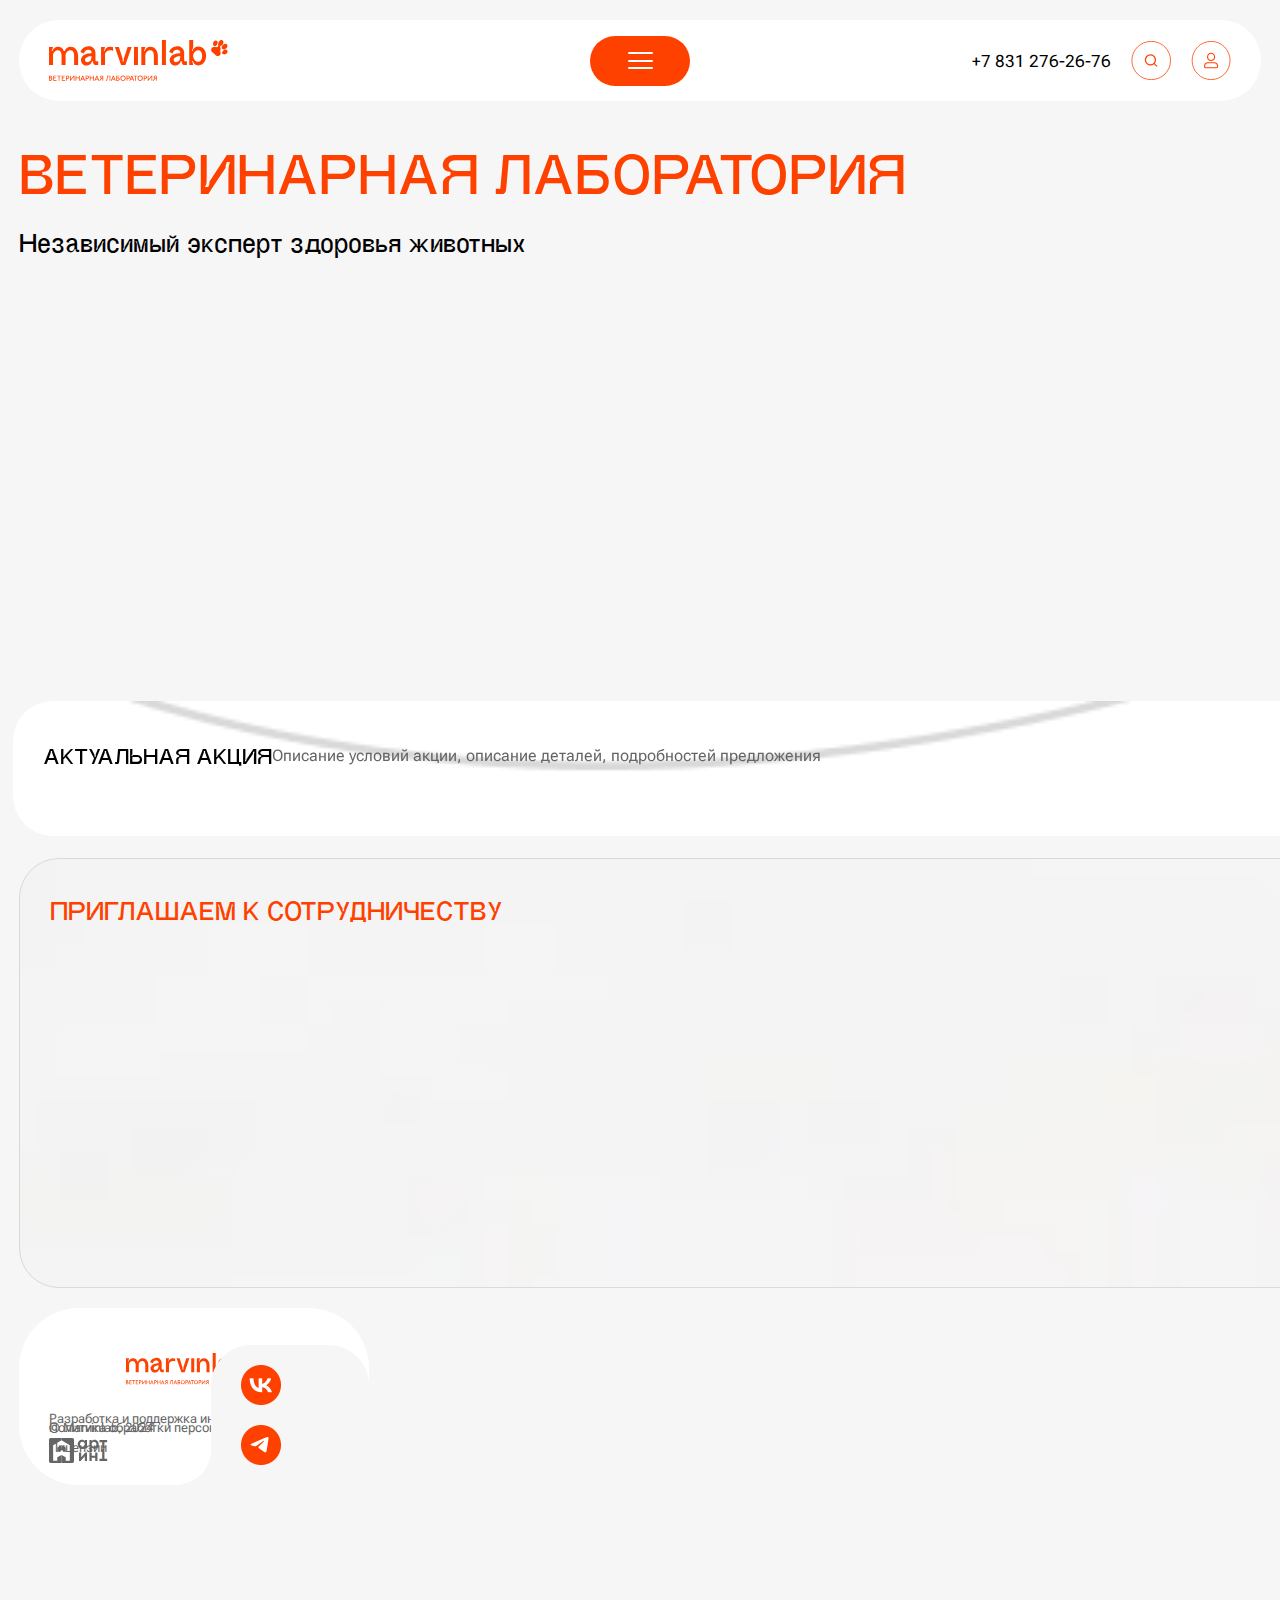
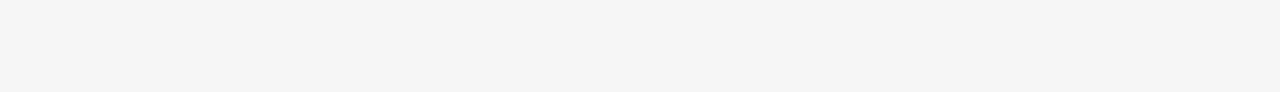
<file: index.html>
<!DOCTYPE html>
<html lang="ru">

<head>
    <meta charset="UTF-8">
    <meta http-equiv="Content-Type" content="text/html" charset="utf-8">
    <meta name="viewport"
        content="minimum-scale=1.0, width=device-width, initial-scale=1.0, maximum-scale=1.0, user-scalable=no">
    <meta name="HandheldFriendly" content="true">
    <meta name="MobileOptimized" content="320">
    <meta name="format-detection" content="telephone=no">
    <meta name="description" content="Ветеринарная лаборатория">
    <title>MarvinLab - Независимый эксперт здоровья животных</title>

    <!-- Style Connect -->
    <!-- Select2 CSS -->
    <link rel="stylesheet" type="text/css" href="./css/plugins/select2.min.css">
    <!-- Swiper CSS-->
    <link rel="stylesheet" type="text/css" href="./css/plugins/swiper.min.css">
    <!-- Modal CSS-->
    <link rel="stylesheet" type="text/css" href="./css/plugins/jquery.modal.min.css">
    <!-- AOS CSS-->
    <link rel="stylesheet" type="text/css" href="./css/plugins/aos.css">
    <!-- Style CSS-->
    <link rel="stylesheet" type="text/css" href="./css/index.css">
</head>

<body ontouchstart="" class="index-page flex-block">
    <header>
        <div class="new-container">
            <div class="header-inner flex-block">
                <a href="/" class="header-logo">
                    <img src="./media/logo.svg" alt="">
                </a>
                <div class="header-menu">
                    <a href="javascript: void(0)" class="header-hamburger flex-block">
                        <div class="hamb-inner">
                            <span></span>
                        </div>
                    </a>
                </div>
                <div class="header-right flex-block">
                    <a href="tel: +7 831 276-26-76" class="header-tel">+7 831 276-26-76</a>
                    <a href="javascript:void(0)" class="header-link --found">
                        <img src="./media/icons/found.svg" alt="">
                    </a>
                    <a href="javascript:void(0)" class="header-link --login">
                        <img src="./media/icons/login.svg" alt="">
                    </a>
                </div>
            </div>
            <div class="header-hidden">
                <div class="header-big flex-block">
                    <nav class="header-nav">
                        <div class="header-nav_row flex-block">
                            <a href="javascript: void(0)">Сотрудничество</a>
                            <a href="javascript: void(0)">Анализы</a>
                            <a href="javascript: void(0)">Личный кабинет</a>
                        </div>
                        <div class="header-nav_row flex-block">
                            <a href="javascript: void(0)">Оборудование</a>
                            <a href="javascript: void(0)">Адреса отделений</a>
                            <a href="javascript: void(0)">Контакты</a>
                        </div>
                    </nav>
                    <div class="header-socials flex-block">
                        <a href="javascript: void(0)" class="header-social">
                            <img src="./media/icons/VK.png" alt="">
                        </a>
                        <a href="javascript: void(0)" class="header-social">
                            <img src="./media/icons/Telegram.png" alt="">
                        </a>
                    </div>
                </div>
            </div>
        </div>
    </header>
    <main>
        <section class="main-section">
            <div class="new-container">
                <div class="content-wrapper flex-block">
                    <div class="top-title-wrapper">
                        <h1 class="heading">Ветеринарная лаборатория </h1>
                        <div class="subtitle">Независимый эксперт здоровья животных</div>
                    </div>
                    <div class="top-items flex-block">
                        <a href="javascript: void(0)" class="top-item">
                            <img src="./media/img/union.png" alt="">
                            <div class="text">анализы</div>
                        </a>
                        <a href="javascript: void(0)" class="top-item">
                            <img src="./media/img/bio.png" alt="">
                            <div class="text"><span>Адреса отделений</span><br> приема биоматериала</div>
                        </a>
                        <div class="top-item absolute">
                            <img src="./media/img/top-img.png" alt="">
                            <img class="top-circle" src="./media/img/circle.png" alt="">
                        </div>
                    </div>
                </div>
            </div>
        </section>
        <section class="line-section">
            <div class="new-container">
                <div class="swiper-container line-slider-container" line-speed="50000">
                    <div class="swiper-wrapper">
                        <div class="swiper-slide line-slider-slide flex-block">
                            <div class="title">Бесплатная консультация</div>
                            <div class="text">По результатам исследований проведем бесплатную консультацию и все
                                расскажем</div>
                        </div>
                        <div class="swiper-slide line-slider-slide flex-block">
                            <div class="title">Актуальная акция</div>
                            <div class="text">Описание условий акции, описание деталей, подробностей предложения
                            </div>
                        </div>
                        <div class="swiper-slide line-slider-slide flex-block">
                            <div class="title">Актуальная акция</div>
                            <div class="text">Описание условий акции, описание деталей, подробностей предложения
                            </div>
                        </div>
                        <div class="swiper-slide line-slider-slide flex-block">
                            <div class="title">Бесплатная консультация</div>
                            <div class="text">По результатам исследований проведем бесплатную консультацию и все
                                расскажем</div>
                        </div>
                        <div class="swiper-slide line-slider-slide flex-block">
                            <div class="title">Актуальная акция</div>
                            <div class="text">Описание условий акции, описание деталей, подробностей предложения
                            </div>
                        </div>
                        <div class="swiper-slide line-slider-slide flex-block">
                            <div class="title">Актуальная акция</div>
                            <div class="text">Описание условий акции, описание деталей, подробностей предложения
                            </div>
                        </div>
                    </div>
                </div>
            </div>
        </section>
        <section class="grid-section">
            <div class="new-container">
                <div class="grid-inner flex-block">
                    <div class="grid-left">
                        <div class="grid-item flex-block">
                            <div class="title">приглашаем к сотрудничеству</div>
                            <div class="desctirption flex-block">
                                <ul class="list grid-item_list flex-block">
                                    <li>Ветеринарные клиники</li>
                                    <li>Частных ветеринарных врачей</li>
                                    <li>Заводчиков</li>
                                    <li>Питомники</li>
                                </ul>
                                <a href="javascript: void(0)" class="btn btn-orange">Подробнее</a>
                            </div>
                        </div>
                    </div>
                    <div class="grid-right flex-block">
                        <a href="javascript: void(0)" class="grid-item flex-block">
                            <img src="./media/img/equipment.png" alt="">
                            <div class="title">Используем современное оборудование</div>
                        </a>
                        <div class="grid-item flex-block">
                            <img src="./media/icons/worker.svg" alt="">
                            <div class="title">В штате только квалифицированные сотрудники</div>
                            <div class="text flex-block">
                                <div>10</div>
                                <div class="flex-block">
                                    <span>+</span>
                                    <span>лет работы на рынке</span>
                                </div>
                            </div>
                        </div>
                        <div class="grid-item flex-block">
                            <img src="./media/icons/rocket2.svg" alt="">
                            <div class="title">Гарантируем быстрые результаты</div>
                            <div class="text flex-block">
                                <div>~1</div>
                                <div class="flex-block">
                                    <span>день</span>
                                    <span>и анализы готовы</span>
                                </div>
                            </div>
                        </div>
                        <div class="grid-item flex-block">
                            <img src="./media/icons/standart.png" alt="">
                            <div class="title">Соответствуем мировым стандартам</div>
                        </div>
                    </div>
                </div>
            </div>
        </section>
        <!-- <section style="height: 500px;"></section> -->
    </main>
    <footer>
        <div class="new-container">
            <div class="footer-inner">
                <div class="footer-logo text-center ">
                    <a href="/">
                        <img src="./media/logo-footer.svg" alt="">
                    </a>
                </div>
                <div class="footer-bottom flex-block">
                    <div class="footer-copyright footer-bottom-left">
                        © Marvinlab, 2024
                    </div>
                    <div class="footer-bottom-center flex-block">
                        <a href="javascript: void(0)">Политика обработки персональных данных</a>
                        <span>|</span>
                        <a href="javascript: void(0)">Лицензии</a>
                    </div>
                    <div class="footer-bottom-right">
                        <a href="javascript: void(0)" class="flex-block">
                            <span>Разработка и поддержка интернет-проектов</span>
                            <img src="./media/art-int.svg" alt="">
                        </a>
                    </div>
                </div>
                <div class="footer-socials flex-block">
                    <a href="javascript: void(0)" class="footer-social">
                        <img src="./media/icons/VK.png" alt="">
                    </a>
                    <a href="javascript: void(0)" class="footer-social">
                        <img src="./media/icons/Telegram.png" alt="">
                    </a>
                </div>
            </div>
        </div>
    </footer>
</body>

<!-- Jquery -->
<script type=" text/javascript" src="./js/librarys/jquery-3.3.1.min.js"></script>
<!-- current-device -->
<script type="text/javascript" src="./js/plugins/current-device/device.js"></script>
<!-- inputmask -->
<!-- <script type="text/javascript" src="./js/plugins/inputmask/jquery.inputmask.min.js"></script> -->
<!-- jquery cookie -->
<!-- <script type="text/javascript" src="./js/plugins/jquery-cookie/jquery.cookie.js"></script> -->
<!-- select2-->
<script type="text/javascript" src="./js/plugins/select2/select2.min.js"></script>
<!-- jquery modal -->
<script type="text/javascript" src="./js/plugins/jquery.modal/jquery.modal.min.js"></script>
<!-- swiper-->
<script type="text/javascript" src="./js/plugins/swiper/swiper.min.js"></script>
<!-- aos -->
<script type="text/javascript" src="./js/plugins/aos/aos.js"></script>
<!-- ScrollBar -->
<!-- <script type="text/javascript" src="./js/plugins/scrollbar/jquery.scrollbar.min.js"></script> -->
<!-- Main -->
<script type="text/javascript" src="./js/main.js"></script>

</html>
</file>
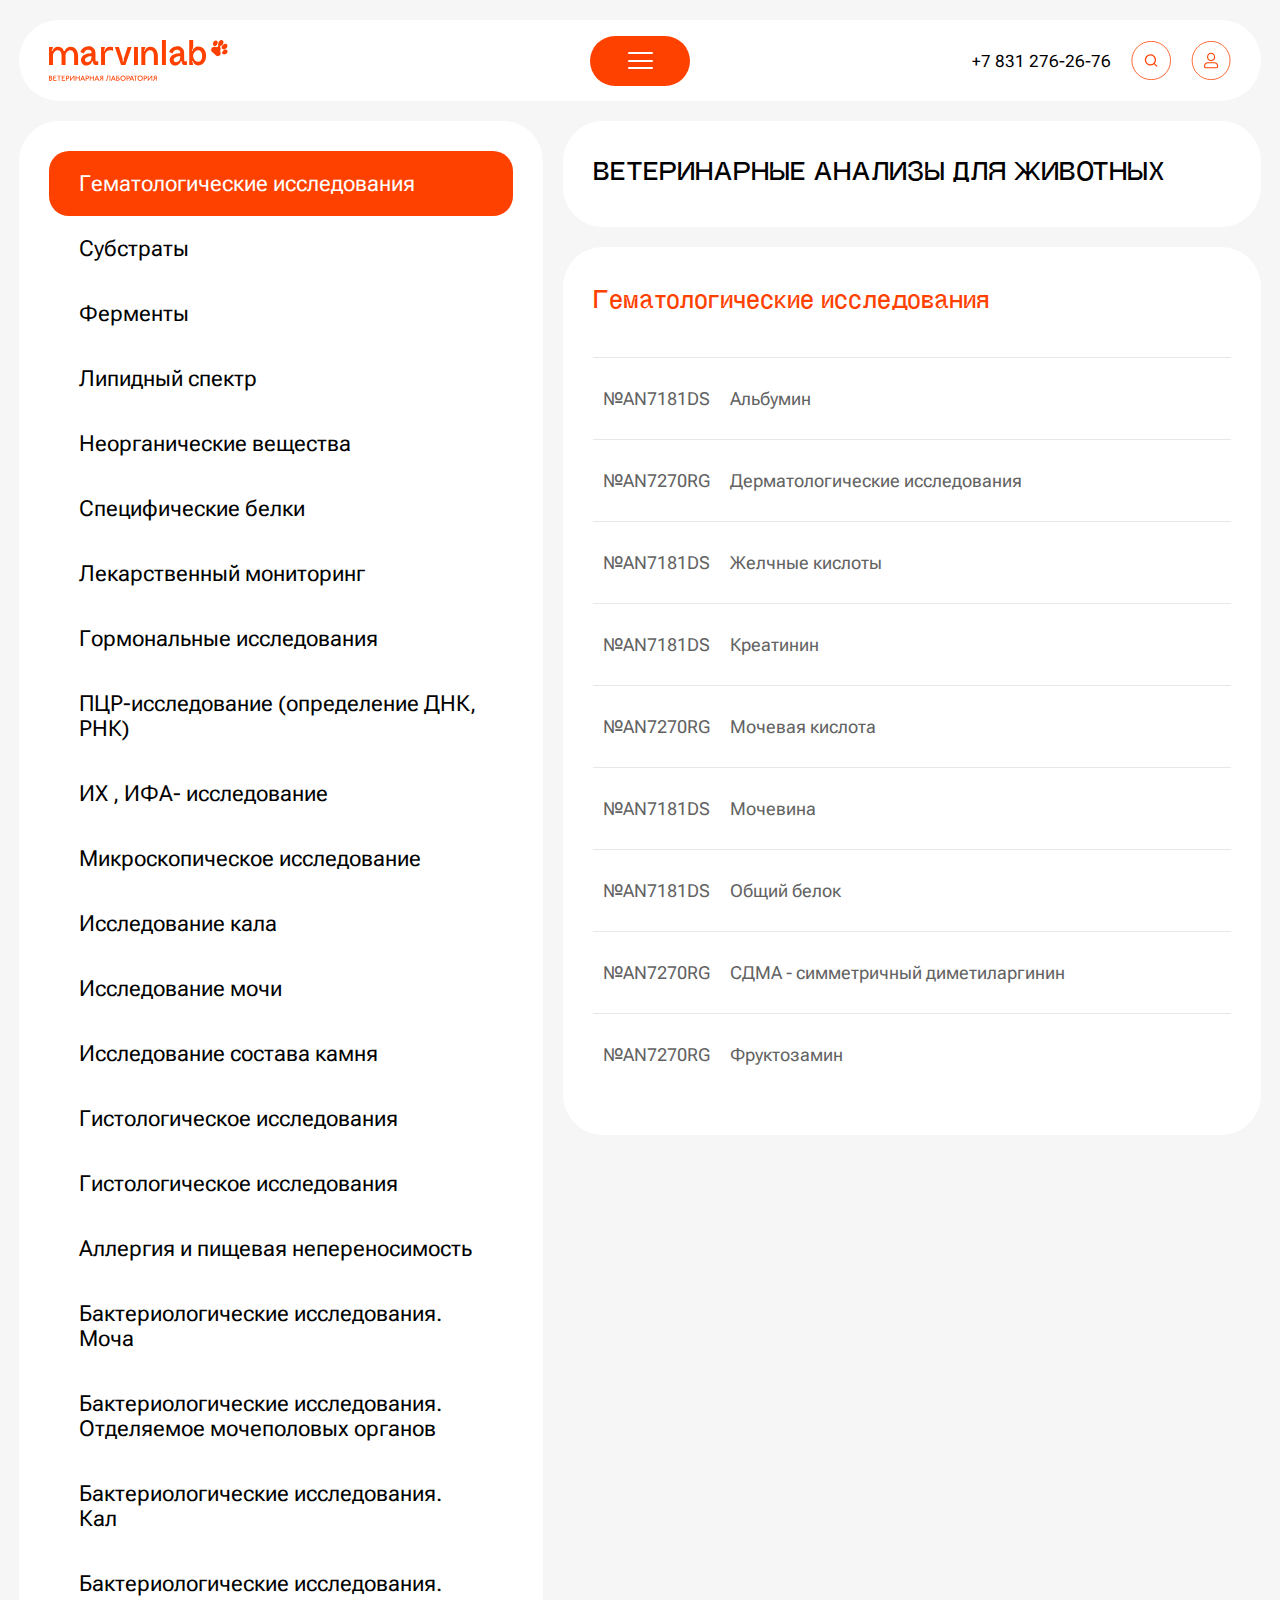
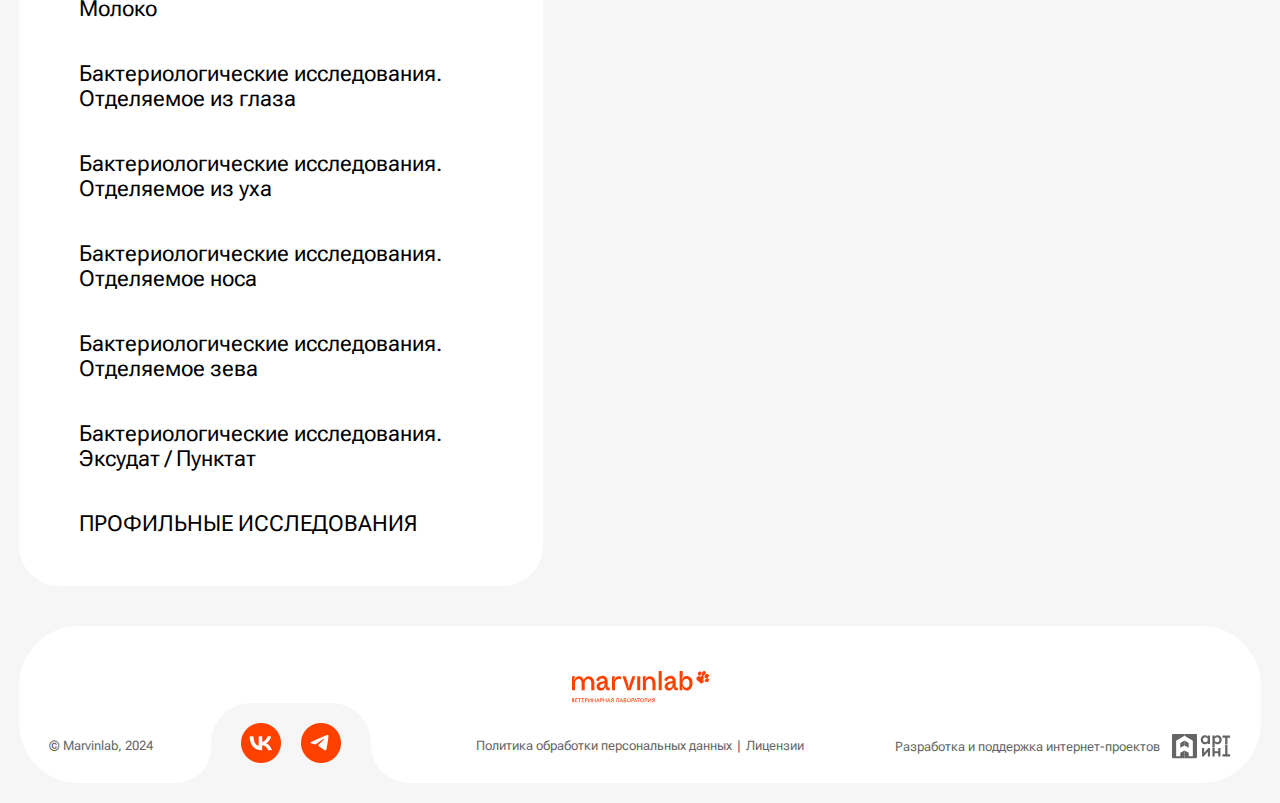
<file: analyzes.html>
<!DOCTYPE html>
<html lang="ru">

<head>
    <meta charset="UTF-8">
    <meta http-equiv="Content-Type" content="text/html" charset="utf-8">
    <meta name="viewport"
        content="minimum-scale=1.0, width=device-width, initial-scale=1.0, maximum-scale=1.0, user-scalable=no">
    <meta name="HandheldFriendly" content="true">
    <meta name="MobileOptimized" content="320">
    <meta name="format-detection" content="telephone=no">
    <meta name="description" content="Ветеринарная лаборатория">
    <title>MarvinLab - Независимый эксперт здоровья животных</title>

    <!-- Style Connect -->
    <!-- Select2 CSS -->
    <link rel="stylesheet" type="text/css" href="./css/plugins/select2.min.css">
    <!-- Swiper CSS-->
    <link rel="stylesheet" type="text/css" href="./css/plugins/swiper.min.css">
    <!-- Modal CSS-->
    <link rel="stylesheet" type="text/css" href="./css/plugins/jquery.modal.min.css">
    <!-- AOS CSS-->
    <link rel="stylesheet" type="text/css" href="./css/plugins/aos.css">
    <!-- Style CSS-->
    <link rel="stylesheet" type="text/css" href="./css/analyzes.css">
</head>

<body ontouchstart="" class="analyzes-page flex-block">
    <header>
        <div class="new-container">
            <div class="header-inner flex-block">
                <a href="/" class="header-logo">
                    <img src="./media/logo.svg" alt="">
                </a>
                <div class="header-menu">
                    <a href="javascript: void(0)" class="header-hamburger flex-block">
                        <div class="hamb-inner">
                            <span></span>
                        </div>
                    </a>
                </div>
                <div class="header-right flex-block">
                    <a href="tel: +7 831 276-26-76" class="header-tel">+7 831 276-26-76</a>
                    <a href="javascript:void(0)" class="header-link --found">
                        <img src="./media/icons/found.svg" alt="">
                    </a>
                    <a href="javascript:void(0)" class="header-link --login">
                        <img src="./media/icons/login.svg" alt="">
                    </a>
                </div>
            </div>
            <div class="header-hidden">
                <div class="header-big flex-block">
                    <nav class="header-nav">
                        <div class="header-nav_row flex-block">
                            <a href="javascript: void(0)">Сотрудничество</a>
                            <a href="javascript: void(0)">Анализы</a>
                            <a href="javascript: void(0)">Личный кабинет</a>
                        </div>
                        <div class="header-nav_row flex-block">
                            <a href="javascript: void(0)">Оборудование</a>
                            <a href="javascript: void(0)">Адреса отделений</a>
                            <a href="javascript: void(0)">Контакты</a>
                        </div>
                    </nav>
                    <div class="header-socials flex-block">
                        <a href="javascript: void(0)" class="header-social">
                            <img src="./media/icons/VK.png" alt="">
                        </a>
                        <a href="javascript: void(0)" class="header-social">
                            <img src="./media/icons/Telegram.png" alt="">
                        </a>
                    </div>
                </div>
            </div>
        </div>
    </header>
    <main>
        <section class="analyzes-section">
            <div class="new-container">
                <div class="analyzes-wrapper flex-block">
                    <div class="analyzes-main flex-block">
                        <div class="analyzes-group-item">
                            <a href="javascript: void(0)" class="analyzes-name active">Гематологические
                                исследования</a>
                        </div>
                        <div class="analyzes-group-item">
                            <a href="javascript: void(0)" class="analyzes-name">Субстраты</a>
                        </div>
                        <div class="analyzes-group-item">
                            <a href="javascript: void(0)" class="analyzes-name">Ферменты</a>
                        </div>
                        <div class="analyzes-group-item">
                            <a href="javascript: void(0)" class="analyzes-name">Липидный спектр</a>
                        </div>
                        <div class="analyzes-group-item">
                            <a href="javascript: void(0)" class="analyzes-name">Неорганические вещества</a>
                        </div>
                        <div class="analyzes-group-item">
                            <a href="javascript: void(0)" class="analyzes-name">Специфические белки</a>
                        </div>
                        <div class="analyzes-group-item">
                            <a href="javascript: void(0)" class="analyzes-name">Лекарственный мониторинг</a>
                        </div>
                        <div class="analyzes-group-item">
                            <a href="javascript: void(0)" class="analyzes-name">Гормональные исследования</a>
                        </div>
                        <div class="analyzes-group-item">
                            <a href="javascript: void(0)" class="analyzes-name">ПЦР-исследование (определение ДНК,
                                РНК)</a>
                        </div>
                        <div class="analyzes-group-item">
                            <a href="javascript: void(0)" class="analyzes-name">ИХ , ИФА- исследование</a>
                        </div>
                        <div class="analyzes-group-item">
                            <a href="javascript: void(0)" class="analyzes-name">Микроскопическое исследование</a>
                        </div>
                        <div class="analyzes-group-item">
                            <a href="javascript: void(0)" class="analyzes-name">Исследование кала</a>
                        </div>

                        <div class="analyzes-group-item">
                            <a href="javascript: void(0)" class="analyzes-name">Исследование мочи</a>
                        </div>
                        <div class="analyzes-group-item">
                            <a href="javascript: void(0)" class="analyzes-name">Исследование состава камня</a>
                        </div>
                        <div class="analyzes-group-item">
                            <a href="javascript: void(0)" class="analyzes-name">Гистологическое исследования</a>
                        </div>
                        <div class="analyzes-group-item">
                            <a href="javascript: void(0)" class="analyzes-name">Гистологическое исследования</a>
                        </div>
                        <div class="analyzes-group-item">
                            <a href="javascript: void(0)" class="analyzes-name">Аллергия и пищевая непереносимость</a>
                        </div>
                        <div class="analyzes-group-item">
                            <a href="javascript: void(0)" class="analyzes-name">Бактериологические исследования.
                                Моча</a>
                        </div>
                        <div class="analyzes-group-item">
                            <a href="javascript: void(0)" class="analyzes-name">Бактериологические исследования.
                                Отделяемое мочеполовых органов</a>
                        </div>
                        <div class="analyzes-group-item">
                            <a href="javascript: void(0)" class="analyzes-name">Бактериологические исследования.
                                Кал</a>
                        </div>
                        <div class="analyzes-group-item">
                            <a href="javascript: void(0)" class="analyzes-name">Бактериологические исследования.
                                Молоко</a>
                        </div>
                        <div class="analyzes-group-item">
                            <a href="javascript: void(0)" class="analyzes-name">Бактериологические исследования.<br>
                                Отделяемое из глаза</a>
                        </div>
                        <div class="analyzes-group-item">
                            <a href="javascript: void(0)" class="analyzes-name">Бактериологические исследования.<br>
                                Отделяемое из уха</a>
                        </div>
                        <div class="analyzes-group-item">
                            <a href="javascript: void(0)" class="analyzes-name">Бактериологические исследования.<br>
                                Отделяемое носа</a>
                        </div>
                        <div class="analyzes-group-item">
                            <a href="javascript: void(0)" class="analyzes-name">Бактериологические исследования.<br>
                                Отделяемое зева</a>
                        </div>
                        <div class="analyzes-group-item">
                            <a href="javascript: void(0)" class="analyzes-name">Бактериологические исследования.<br>
                                Эксудат / Пунктат</a>
                        </div>
                        <div class="analyzes-group-item">
                            <a href="javascript: void(0)" class="analyzes-name">ПРОФИЛЬНЫЕ ИССЛЕДОВАНИЯ </a>
                        </div>
                    </div>
                    <div class="analyzes-right flex-block">
                        <div class="heading-wrapper">
                            <h2 class="heading">Ветеринарные анализы для животных</h2>
                        </div>
                        <div class="analyzes-wrapper-allInfo">
                            <div class="analyzes-info-wrapper flex-block">
                                <div class="heading">Гематологические
                                    исследования</div>
                                <div class="analyzes-items flex-block">
                                    <a href="javascript: void(0)" class="analyzes-item flex-block">
                                        <span>№AN7181DS</span>
                                        <span>Альбумин</span>
                                    </a>
                                    <a href="javascript: void(0)" class="analyzes-item flex-block">
                                        <span>№AN7270RG</span>
                                        <span>Дерматологические исследования</span>
                                    </a>
                                    <a href="javascript: void(0)" class="analyzes-item flex-block">
                                        <span>№AN7181DS</span>
                                        <span>Желчные кислоты</span>
                                    </a>
                                    <a href="javascript: void(0)" class="analyzes-item flex-block">
                                        <span>№AN7181DS</span>
                                        <span>Креатинин</span>
                                    </a>
                                    <a href="javascript: void(0)" class="analyzes-item flex-block">
                                        <span>№AN7270RG</span>
                                        <span>Мочевая кислота</span>
                                    </a>
                                    <a href="javascript: void(0)" class="analyzes-item flex-block">
                                        <span>№AN7181DS</span>
                                        <span>Мочевина</span>
                                    </a>
                                    <a href="javascript: void(0)" class="analyzes-item flex-block">
                                        <span>№AN7181DS</span>
                                        <span>Общий белок</span>
                                    </a>
                                    <a href="javascript: void(0)" class="analyzes-item flex-block">
                                        <span>№AN7270RG</span>
                                        <span>СДМА - симметричный диметиларгинин</span>
                                    </a>
                                    <a href="javascript: void(0)" class="analyzes-item flex-block">
                                        <span>№AN7270RG</span>
                                        <span>Фруктозамин</span>
                                    </a>
                                </div>
                            </div>
                            <div class="analyzes-single-wrapper flex-block">
                                <div class="analyzes-info-wrapper flex-block info-wrapper">
                                    <div class="heading"><span>Гематологические
                                            исследования</span> <a href="javascript: void(0)" class="analyze-back"></a>
                                    </div>
                                    <div class="analyzes-title flex-block" data-before="№ AN7271RGDP">Белковые фракции,
                                        общий белок</div>
                                    <div class="analyzes-characters flex-block">
                                        <div class="analyzes-character flex-block">
                                            <div class="img-wrapper">
                                                <img src="./media/icons/rocket3.png" alt="">
                                            </div>
                                            <div class="descript flex-block">
                                                <span>Срок исполнения</span>
                                                <span>1 день (плюс 1-2 для регионов)* указанный срок не включает день
                                                    взятия
                                                    биоматериала</span>
                                            </div>
                                        </div>
                                        <div class="analyzes-character flex-block">
                                            <div class="img-wrapper">
                                                <img src="./media/icons/material.png" alt="">
                                            </div>
                                            <div class="descript flex-block">
                                                <span>Исследуемый материал</span>
                                                <span>Сыворотка крови</span>
                                            </div>
                                        </div>
                                        <div class="analyzes-character flex-block">
                                            <div class="img-wrapper">
                                                <img src="./media/icons/metod.png" alt="">
                                            </div>
                                            <div class="descript flex-block">
                                                <span>Метод определения</span>
                                                <span>Кинетический ( IFCC без P-S-P), фотометрия</span>
                                            </div>
                                        </div>
                                        <div class="analyzes-character flex-block">
                                            <div class="img-wrapper">
                                                <img src="./media/icons/price.png" alt="">
                                            </div>
                                            <div class="descript flex-block">
                                                <span>Стоимость исследования</span>
                                                <span>Нужно что-то написать, условия или описание</span>
                                            </div>
                                        </div>
                                    </div>
                                </div>
                                <div class="accordeons-wrapper flex-block">
                                    <div class="accordeon-wrapper flex-block">
                                        <div class="accordeon-title pointer">
                                            Описание
                                        </div>
                                        <div class="accordeon-content">
                                            <b>Что такое антитела к антигенам эритроцитов системы АВО?</b><br><br>
                                            Антитела к антигенам эритроцитов системы АВ0 - иммунные антитела, которые
                                            появляются вследствие изоиммунизации при парентеральном — через кровь,
                                            поступлении в организм несовместимого в групповом отношении антигена, при
                                            иногрупной беременности, при переливании крови, несовместимой по системе
                                            АВ0.<br><br>
                                            При беременности такая проблема наблюдается в том случае, если у матери I
                                            группа
                                            крови, а у плода II или III. В этом случае клетки крови плода имеют
                                            определенные
                                            антигены, так что когда они попадают в материнский организм, в нем
                                            вследствие
                                            иммунной реакции против них начинают выделяться групповые антитела. Этот
                                            процесс
                                            служит причиной развития гемолитической болезни новорожденного.<br><br>
                                            При несовместимости крови донора и реципиента по антигенам и антителам
                                            неблагоприятные последствия отражаются на состоянии последнего. Для
                                            обеспечения
                                            совместимости требуется, чтобы кровь донора принадлежала к той же группе
                                            системы
                                            АВ0, что и кровь больного. Переливание крови другой группы при наличии в
                                            крови
                                            донора группового антигена, против которого в кровяном русле больного
                                            имеются
                                            антитела, приводит к несовместимости и развитию трансфузионного осложнения.
                                        </div>
                                    </div>
                                    <div class="accordeon-wrapper flex-block">
                                        <div class="accordeon-title pointer">
                                            Подготовка
                                        </div>
                                        <div class="accordeon-content">
                                            <b>Что такое антитела к антигенам эритроцитов системы АВО?</b><br><br>
                                            Антитела к антигенам эритроцитов системы АВ0 - иммунные антитела, которые
                                            появляются вследствие изоиммунизации при парентеральном — через кровь,
                                            поступлении в организм несовместимого в групповом отношении антигена, при
                                            иногрупной беременности, при переливании крови, несовместимой по системе
                                            АВ0.<br><br>
                                            При беременности такая проблема наблюдается в том случае, если у матери I
                                            группа
                                            крови, а у плода II или III. В этом случае клетки крови плода имеют
                                            определенные
                                            антигены, так что когда они попадают в материнский организм, в нем
                                            вследствие
                                            иммунной реакции против них начинают выделяться групповые антитела. Этот
                                            процесс
                                            служит причиной развития гемолитической болезни новорожденного.<br><br>
                                            При несовместимости крови донора и реципиента по антигенам и антителам
                                            неблагоприятные последствия отражаются на состоянии последнего. Для
                                            обеспечения
                                            совместимости требуется, чтобы кровь донора принадлежала к той же группе
                                            системы
                                            АВ0, что и кровь больного. Переливание крови другой группы при наличии в
                                            крови
                                            донора группового антигена, против которого в кровяном русле больного
                                            имеются
                                            антитела, приводит к несовместимости и развитию трансфузионного осложнения.
                                        </div>
                                    </div>
                                    <div class="accordeon-wrapper flex-block">
                                        <div class="accordeon-title pointer">
                                            Интерпретация результатов
                                        </div>
                                        <div class="accordeon-content">
                                            <b>Что такое антитела к антигенам эритроцитов системы АВО?</b><br><br>
                                            Антитела к антигенам эритроцитов системы АВ0 - иммунные антитела, которые
                                            появляются вследствие изоиммунизации при парентеральном — через кровь,
                                            поступлении в организм несовместимого в групповом отношении антигена, при
                                            иногрупной беременности, при переливании крови, несовместимой по системе
                                            АВ0.<br><br>
                                            При беременности такая проблема наблюдается в том случае, если у матери I
                                            группа
                                            крови, а у плода II или III. В этом случае клетки крови плода имеют
                                            определенные
                                            антигены, так что когда они попадают в материнский организм, в нем
                                            вследствие
                                            иммунной реакции против них начинают выделяться групповые антитела. Этот
                                            процесс
                                            служит причиной развития гемолитической болезни новорожденного.<br><br>
                                            При несовместимости крови донора и реципиента по антигенам и антителам
                                            неблагоприятные последствия отражаются на состоянии последнего. Для
                                            обеспечения
                                            совместимости требуется, чтобы кровь донора принадлежала к той же группе
                                            системы
                                            АВ0, что и кровь больного. Переливание крови другой группы при наличии в
                                            крови
                                            донора группового антигена, против которого в кровяном русле больного
                                            имеются
                                            антитела, приводит к несовместимости и развитию трансфузионного осложнения.
                                        </div>
                                    </div>
                                </div>
                            </div>
                        </div>
                    </div>
                </div>
            </div>
        </section>
    </main>
    <footer>
        <div class="new-container">
            <div class="footer-inner">
                <div class="footer-logo text-center ">
                    <a href="/">
                        <img src="./media/logo-footer.svg" alt="">
                    </a>
                </div>
                <div class="footer-bottom flex-block">
                    <div class="footer-copyright footer-bottom-left">
                        © Marvinlab, 2024
                    </div>
                    <div class="footer-bottom-center flex-block">
                        <a href="javascript: void(0)">Политика обработки персональных данных</a>
                        <span>|</span>
                        <a href="javascript: void(0)">Лицензии</a>
                    </div>
                    <div class="footer-bottom-right">
                        <a href="javascript: void(0)" class="flex-block">
                            <span>Разработка и поддержка интернет-проектов</span>
                            <img src="./media/art-int.svg" alt="">
                        </a>
                    </div>
                </div>
                <div class="footer-socials flex-block">
                    <a href="javascript: void(0)" class="footer-social">
                        <img src="./media/icons/VK.png" alt="">
                    </a>
                    <a href="javascript: void(0)" class="footer-social">
                        <img src="./media/icons/Telegram.png" alt="">
                    </a>
                </div>
            </div>
        </div>
    </footer>
</body>

<!-- Jquery -->
<script type=" text/javascript" src="./js/librarys/jquery-3.3.1.min.js"></script>
<!-- current-device -->
<script type="text/javascript" src="./js/plugins/current-device/device.js"></script>
<!-- inputmask -->
<!-- <script type="text/javascript" src="./js/plugins/inputmask/jquery.inputmask.min.js"></script> -->
<!-- jquery cookie -->
<!-- <script type="text/javascript" src="./js/plugins/jquery-cookie/jquery.cookie.js"></script> -->
<!-- select2-->
<script type="text/javascript" src="./js/plugins/select2/select2.min.js"></script>
<!-- jquery modal -->
<script type="text/javascript" src="./js/plugins/jquery.modal/jquery.modal.min.js"></script>
<!-- swiper-->
<script type="text/javascript" src="./js/plugins/swiper/swiper.min.js"></script>
<!-- aos -->
<script type="text/javascript" src="./js/plugins/aos/aos.js"></script>
<!-- ScrollBar -->
<!-- <script type="text/javascript" src="./js/plugins/scrollbar/jquery.scrollbar.min.js"></script> -->
<!-- Main -->
<script type="text/javascript" src="./js/main.js"></script>

</html>
</file>
<file: css/index.css>
/*
Name: 			index.css
Written by: 	Lavrinenko Aleksandr
Theme Version:	1.0
*/
/*! normalize.css v8.0.1 | MIT License | github.com/necolas/normalize.css */
/* Document
   ========================================================================== */
/**
 * 1. Correct the line height in all browsers.
 * 2. Prevent adjustments of font size after orientation changes in iOS.
 */
html {
  line-height: 1.15;
  /* 1 */
  -webkit-text-size-adjust: 100%;
  /* 2 */
}

/* Sections
     ========================================================================== */
/**
   * Remove the margin in all browsers.
   */
body {
  margin: 0;
}

/**
   * Render the `main` element consistently in IE.
   */
main {
  display: block;
}

/**
   * Correct the font size and margin on `h1` elements within `section` and
   * `article` contexts in Chrome, Firefox, and Safari.
   */
h1 {
  font-size: 2em;
  margin: 0.67em 0;
}

/* Grouping content
     ========================================================================== */
/**
   * 1. Add the correct box sizing in Firefox.
   * 2. Show the overflow in Edge and IE.
   */
hr {
  -webkit-box-sizing: content-box;
          box-sizing: content-box;
  /* 1 */
  height: 0;
  /* 1 */
  overflow: visible;
  /* 2 */
}

/**
   * 1. Correct the inheritance and scaling of font size in all browsers.
   * 2. Correct the odd `em` font sizing in all browsers.
   */
pre {
  font-family: monospace, monospace;
  /* 1 */
  font-size: 1em;
  /* 2 */
}

/* Text-level semantics
     ========================================================================== */
/**
   * Remove the gray background on active links in IE 10.
   */
a {
  background-color: transparent;
}

/**
   * 1. Remove the bottom border in Chrome 57-
   * 2. Add the correct text decoration in Chrome, Edge, IE, Opera, and Safari.
   */
abbr[title] {
  border-bottom: none;
  /* 1 */
  text-decoration: underline;
  /* 2 */
  -webkit-text-decoration: underline dotted;
          text-decoration: underline dotted;
  /* 2 */
}

/**
   * Add the correct font weight in Chrome, Edge, and Safari.
   */
b,
strong {
  font-weight: bolder;
}

/**
   * 1. Correct the inheritance and scaling of font size in all browsers.
   * 2. Correct the odd `em` font sizing in all browsers.
   */
code,
kbd,
samp {
  font-family: monospace, monospace;
  /* 1 */
  font-size: 1em;
  /* 2 */
}

/**
   * Add the correct font size in all browsers.
   */
small {
  font-size: 80%;
}

/**
   * Prevent `sub` and `sup` elements from affecting the line height in
   * all browsers.
   */
sub,
sup {
  font-size: 75%;
  line-height: 0;
  position: relative;
  vertical-align: baseline;
}

sub {
  bottom: -0.25em;
}

sup {
  top: -0.5em;
}

/* Embedded content
     ========================================================================== */
/**
   * Remove the border on images inside links in IE 10.
   */
img {
  border-style: none;
}

/* Forms
     ========================================================================== */
/**
   * 1. Change the font styles in all browsers.
   * 2. Remove the margin in Firefox and Safari.
   */
button,
input,
optgroup,
select,
textarea {
  font-family: inherit;
  /* 1 */
  font-size: 100%;
  /* 1 */
  line-height: 1.15;
  /* 1 */
  margin: 0;
  /* 2 */
}

/**
   * Show the overflow in IE.
   * 1. Show the overflow in Edge.
   */
button,
input {
  /* 1 */
  overflow: visible;
}

/**
   * Remove the inheritance of text transform in Edge, Firefox, and IE.
   * 1. Remove the inheritance of text transform in Firefox.
   */
button,
select {
  /* 1 */
  text-transform: none;
}

/**
   * Correct the inability to style clickable types in iOS and Safari.
   */
button,
[type=button],
[type=reset],
[type=submit] {
  -webkit-appearance: button;
}

/**
   * Remove the inner border and padding in Firefox.
   */
button::-moz-focus-inner,
[type=button]::-moz-focus-inner,
[type=reset]::-moz-focus-inner,
[type=submit]::-moz-focus-inner {
  border-style: none;
  padding: 0;
}

/**
   * Restore the focus styles unset by the previous rule.
   */
button:-moz-focusring,
[type=button]:-moz-focusring,
[type=reset]:-moz-focusring,
[type=submit]:-moz-focusring {
  outline: 1px dotted ButtonText;
}

/**
   * Correct the padding in Firefox.
   */
fieldset {
  padding: 0.35em 0.75em 0.625em;
}

/**
   * 1. Correct the text wrapping in Edge and IE.
   * 2. Correct the color inheritance from `fieldset` elements in IE.
   * 3. Remove the padding so developers are not caught out when they zero out
   *    `fieldset` elements in all browsers.
   */
legend {
  -webkit-box-sizing: border-box;
          box-sizing: border-box;
  /* 1 */
  color: inherit;
  /* 2 */
  display: table;
  /* 1 */
  max-width: 100%;
  /* 1 */
  padding: 0;
  /* 3 */
  white-space: normal;
  /* 1 */
}

/**
   * Add the correct vertical alignment in Chrome, Firefox, and Opera.
   */
progress {
  vertical-align: baseline;
}

/**
   * Remove the default vertical scrollbar in IE 10+.
   */
textarea {
  overflow: auto;
}

/**
   * 1. Add the correct box sizing in IE 10.
   * 2. Remove the padding in IE 10.
   */
[type=checkbox],
[type=radio] {
  -webkit-box-sizing: border-box;
          box-sizing: border-box;
  /* 1 */
  padding: 0;
  /* 2 */
}

/**
   * Correct the cursor style of increment and decrement buttons in Chrome.
   */
[type=number]::-webkit-inner-spin-button,
[type=number]::-webkit-outer-spin-button {
  height: auto;
}

/**
   * 1. Correct the odd appearance in Chrome and Safari.
   * 2. Correct the outline style in Safari.
   */
[type=search] {
  -webkit-appearance: textfield;
  /* 1 */
  outline-offset: -2px;
  /* 2 */
}

/**
   * Remove the inner padding in Chrome and Safari on macOS.
   */
[type=search]::-webkit-search-decoration {
  -webkit-appearance: none;
}

/**
   * 1. Correct the inability to style clickable types in iOS and Safari.
   * 2. Change font properties to `inherit` in Safari.
   */
::-webkit-file-upload-button {
  -webkit-appearance: button;
  /* 1 */
  font: inherit;
  /* 2 */
}

/* Interactive
     ========================================================================== */
/*
   * Add the correct display in Edge, IE 10+, and Firefox.
   */
details {
  display: block;
}

/*
   * Add the correct display in all browsers.
   */
summary {
  display: list-item;
}

/* Misc
     ========================================================================== */
/**
   * Add the correct display in IE 10+.
   */
template {
  display: none;
}

/**
   * Add the correct display in IE 10.
   */
[hidden] {
  display: none;
}

@font-face {
  font-family: "Doorman";
  src: url("../fonts/Doorman.otf");
  src: local("DoorMan"), local("DoorMan"), url("../fonts/Doorman.otf") format("opentype");
  font-weight: normal;
  font-style: normal;
}
@font-face {
  font-family: "Roboto Flex";
  src: url("../fonts/RobotoFlex-Regular.eot");
  src: local("Roboto Flex Regular"), local("RobotoFlex-Regular"), url("../fonts/RobotoFlex-Regular.eot?#iefix") format("embedded-opentype"), url("../fonts/RobotoFlex-Regular.woff2") format("woff2"), url("../fonts/RobotoFlex-Regular.woff") format("woff"), url("../fonts/RobotoFlex-Regular.ttf") format("truetype");
  font-weight: normal;
  font-style: normal;
  font-display: swap;
}
.clearfix:after {
  content: ".";
  display: block;
  clear: both;
  visibility: hidden;
  line-height: 0;
  height: 0;
}

html[xmlns] .clearfix {
  display: block;
}

* html .clearfix {
  height: 1%;
}

/* Position */
.p-relative {
  position: relative !important;
}

.p-absolute {
  position: absolute !important;
}

.p-fixed {
  position: fixed !important;
}

/* Color Transparent */
.color-transparent {
  color: transparent !important;
}

/* Background No Repeat */
.bg-no-repeat {
  background-repeat: no-repeat !important;
}

/* Background Size Auto */
.bg-size-auto {
  background-size: auto !important;
}

/* Background Size Cover */
.bg-size-cover {
  background-size: cover !important;
}

/* Background Position Center */
.bg-position-center {
  background-position: center center !important;
}

/* Background Clip Text */
.bg-clip-text {
  background-clip: text !important;
  -webkit-text-fill-color: transparent;
  -webkit-background-clip: text;
}

/* Display flex */
.flex-block {
  display: -webkit-box;
  display: -ms-flexbox;
  display: flex;
  -ms-flex-wrap: wrap;
      flex-wrap: wrap;
}

.text-left {
  text-align: left;
}

.text-right {
  text-align: right;
}

.text-center {
  text-align: center;
}

.pointer {
  cursor: pointer;
}

* {
  -webkit-box-sizing: border-box;
          box-sizing: border-box;
}

html {
  font-size: calc(0.625vw + 12px);
}

.visually-hidden {
  display: none;
}

body {
  background-color: #F6F6F6;
  color: #000000;
  font-family: "Roboto Flex";
  font-weight: normal;
  -webkit-overflow-scrolling: touch;
  font-size: 1rem;
  -webkit-tap-highlight-color: transparent;
  line-height: normal;
  margin: 0;
  overflow-x: hidden;
  min-height: 100vh;
  position: relative;
}

section + section {
  padding-top: 20px;
}
@media screen and (max-width: 767px) {
  section + section {
    padding-top: 10px;
  }
}

.new-container {
  width: calc(100% - 6vw);
  margin: 0 auto;
}
@media screen and (max-width: 1700px) {
  .new-container {
    width: calc(100% - 3vw);
  }
}
@media screen and (max-width: 1199px) {
  .new-container {
    width: calc(100% - 20px);
  }
}

.heading {
  font-family: "Doorman";
}

img {
  display: block;
  max-width: 100%;
}

a {
  display: inline-block;
  text-decoration: none;
  -webkit-transition: all 0.4s ease;
  transition: all 0.4s ease;
  color: inherit;
}

.btn {
  border-radius: 60px;
  padding: 15px 40px;
  font-size: 0.8rem;
  -webkit-transition: all 0.4s ease;
  transition: all 0.4s ease;
  text-align: center;
}
.btn:active, .btn:hover {
  -webkit-transform: scale(1.02);
          transform: scale(1.02);
}
.btn.btn-orange {
  color: #ffffff;
  background: #FF4100;
}
@media screen and (min-width: 2000px) {
  .btn {
    font-size: 1.2rem;
  }
}
@media screen and (max-width: 1199px) {
  .btn {
    font-size: 1.1rem;
  }
}
@media screen and (max-width: 767px) {
  .btn {
    font-size: 0.9rem;
  }
}

h1,
h2,
h3,
h4,
h5,
h6,
p {
  display: block;
  margin: 0;
  padding: 0;
  font-weight: normal;
  line-height: normal;
}

.list {
  list-style: none;
  margin: 0;
  padding: 0;
}

h1 {
  font-size: 3.2rem;
}

h2 {
  line-height: 100%;
  color: #FF4100;
  text-transform: uppercase;
  font-weight: 900;
  text-shadow: 0 4px 15px rgba(0, 0, 0, 0.25);
}

h3 {
  line-height: 100%;
  color: #000000;
  font-size: 4.2rem;
  font-weight: bold;
  text-align: center;
  padding-bottom: 60px;
}

h4 {
  font-size: 2.7rem;
  font-weight: bold;
  line-height: 94%;
  padding-bottom: 60px;
}

header {
  position: absolute;
  top: 0;
  left: 0;
  right: 0;
  z-index: 6;
  height: 100%;
  pointer-events: none;
}
header .new-container {
  padding-top: 20px;
  padding-bottom: 20px;
  position: relative;
  pointer-events: all;
}
@media screen and (max-width: 1199px) {
  header .new-container {
    padding-top: 0;
    padding-bottom: 0;
    width: 100%;
    position: sticky;
    top: 0;
    left: 0;
    z-index: 0;
  }
}

.header-inner {
  padding: 20px 30px;
  background: #ffffff;
  border-radius: 40px;
  position: relative;
  -webkit-box-pack: justify;
      -ms-flex-pack: justify;
          justify-content: space-between;
  -webkit-box-align: center;
      -ms-flex-align: center;
          align-items: center;
}
@media screen and (max-width: 1199px) {
  .header-inner {
    border-top-left-radius: 0;
    border-top-right-radius: 0;
    z-index: 1;
  }
}
@media screen and (max-width: 767px) {
  .header-inner {
    padding: 10px 30px;
  }
}

.header-right {
  -webkit-box-align: center;
      -ms-flex-align: center;
          align-items: center;
  gap: 1rem;
  color: #000000;
}
@media screen and (max-width: 1199px) {
  .header-right {
    display: none;
  }
}
.header-right img {
  width: 2.1vw;
  height: 2.1vw;
  min-width: 40px;
  min-height: 40px;
  -o-object-fit: contain;
     object-fit: contain;
}
@media screen and (min-width: 2000px) {
  .header-right img {
    width: 3vw;
    height: 3vw;
  }
}
.header-right > a {
  font-size: 0.85rem;
}
@media screen and (min-width: 2000px) {
  .header-right > a {
    font-size: 1.1rem;
  }
}

.header-hamburger {
  width: 100px;
  height: 50px;
  border-radius: 60px;
  background: #FF4100;
  position: absolute;
  top: 50%;
  left: 50%;
  -webkit-transform: translate(-50%, -50%);
          transform: translate(-50%, -50%);
  -webkit-box-align: center;
      -ms-flex-align: center;
          align-items: center;
  -webkit-box-pack: center;
      -ms-flex-pack: center;
          justify-content: center;
  -webkit-transition: all 0.4s ease;
  transition: all 0.4s ease;
}
@media screen and (min-width: 2000px) {
  .header-hamburger {
    width: 120px;
    height: 70px;
  }
}
@media screen and (max-width: 1199px) {
  .header-hamburger {
    position: relative;
    top: auto;
    left: auto;
    -webkit-transform: none;
            transform: none;
    width: 50px;
    height: 50px;
  }
}
.header-hamburger .hamb-inner {
  width: 25px;
  height: 17px;
  position: relative;
}
@media screen and (min-width: 2000px) {
  .header-hamburger .hamb-inner {
    width: 40px;
    height: 25px;
  }
}
.header-hamburger .hamb-inner > span {
  position: absolute;
  top: 50%;
  left: 0;
  width: 100%;
  height: 2px;
  background: #ffffff;
  -webkit-transform: translateY(-50%);
          transform: translateY(-50%);
  border-radius: 2px;
}
.header-hamburger .hamb-inner:before, .header-hamburger .hamb-inner:after {
  content: "";
  position: absolute;
  width: 100%;
  height: 2px;
  background: #ffffff;
  left: 0;
  border-radius: 2px;
}
.header-hamburger .hamb-inner:before {
  top: 0;
}
.header-hamburger .hamb-inner:after {
  bottom: 0;
}

.header-hidden {
  display: none;
  position: absolute;
  top: 100%;
  left: 0;
  right: 0;
  border-radius: 40px 30px;
  padding: 40px;
  opacity: 0;
  background: rgba(255, 255, 255, 0.9);
  -webkit-transition: opacity 0.5s;
  transition: opacity 0.5s;
  -webkit-backdrop-filter: blur(20px);
          backdrop-filter: blur(20px);
}
@media screen and (max-width: 1199px) {
  .header-hidden {
    position: fixed;
    top: 0;
    left: 0;
    right: 0;
    bottom: 0;
    border-radius: 0;
    overflow: auto;
    -webkit-backdrop-filter: initial;
            backdrop-filter: initial;
    padding: 30px;
    background: #ffffff;
  }
}
@media screen and (max-width: 767px) {
  .header-hidden {
    padding: 20px 30px;
    padding-bottom: 40px;
  }
}

header.show .header-hidden {
  opacity: 1;
}

.header-big {
  -webkit-box-pack: center;
      -ms-flex-pack: center;
          justify-content: center;
  -webkit-box-align: center;
      -ms-flex-align: center;
          align-items: center;
  width: 100%;
  position: relative;
}
@media screen and (max-width: 1199px) {
  .header-big {
    -webkit-box-pack: start;
        -ms-flex-pack: start;
            justify-content: flex-start;
  }
}

.header-nav {
  justify-self: center;
  width: 50%;
}
@media screen and (max-width: 1199px) {
  .header-nav {
    width: 100%;
    margin: 60px 0;
  }
}
.header-nav .header-nav_row {
  gap: 5vw;
}
.header-nav .header-nav_row > a {
  min-width: calc(33.3% - 3.4vw);
  font-size: 0.85rem;
}
@media screen and (min-width: 2000px) {
  .header-nav .header-nav_row > a {
    font-size: 1.1rem;
  }
}
@media screen and (max-width: 1199px) {
  .header-nav .header-nav_row > a {
    font-size: 1.2rem;
  }
}
.header-nav .header-nav_row + .header-nav_row {
  margin-top: 20px;
}
@media screen and (max-width: 1199px) {
  .header-nav .header-nav_row {
    -webkit-box-orient: vertical;
    -webkit-box-direction: normal;
        -ms-flex-direction: column;
            flex-direction: column;
    -webkit-box-align: start;
        -ms-flex-align: start;
            align-items: flex-start;
    -webkit-box-pack: start;
        -ms-flex-pack: start;
            justify-content: flex-start;
    gap: 20px;
  }
}

.header-socials {
  -webkit-box-align: center;
      -ms-flex-align: center;
          align-items: center;
  gap: 40px;
  width: 15vw;
  min-width: 265px;
  max-width: 332px;
  margin-left: auto;
  position: absolute;
  top: 50%;
  right: 0;
  -webkit-transform: translateY(-50%);
          transform: translateY(-50%);
}
@media screen and (min-width: 2000px) {
  .header-socials {
    width: 17.5vw;
    max-width: 448px;
  }
}
@media screen and (max-width: 1500px) {
  .header-socials {
    width: 17.5vw;
    min-width: 255px;
  }
}
@media screen and (max-width: 1250px) {
  .header-socials {
    gap: 30px;
    width: 20vw;
    min-width: auto;
  }
}
@media screen and (max-width: 1199px) {
  .header-socials {
    position: relative;
    top: auto;
    right: auto;
    -webkit-transform: none;
            transform: none;
    margin-left: 0;
    width: 100%;
    max-width: none;
    gap: 20px;
  }
}

.header-social {
  width: 2.1vw;
  height: 2.1vw;
  min-width: 40px;
  min-height: 40px;
}
@media screen and (min-width: 2000px) {
  .header-social {
    width: 3vw;
    height: 3vw;
  }
}

@media screen and (max-width: 1199px) {
  .header-tel {
    margin-top: 40px;
    font-size: 1.2rem;
    font-weight: 600;
  }
  .header-link + .header-link {
    margin-left: 20px;
  }
}
@media screen and (max-width: 767px) {
  .header-logo {
    width: 40vw;
  }
}
.main-section {
  position: relative;
}
.main-section .new-container {
  position: relative;
}
.main-section .content-wrapper {
  width: calc(50% - 10px);
}
@media screen and (max-width: 1199px) {
  .main-section .content-wrapper {
    width: 100%;
  }
}
.main-section .top-items {
  gap: 20px;
  -webkit-box-align: center;
      -ms-flex-align: center;
          align-items: center;
}
@media screen and (max-width: 767px) {
  .main-section .top-items {
    gap: 10px;
  }
}
.main-section .top-item {
  -webkit-box-flex: 1;
      -ms-flex: 1;
          flex: 1;
  position: relative;
  -webkit-transition: all 0.4s ease;
  transition: all 0.4s ease;
}
.main-section .top-item:hover, .main-section .top-item:active {
  -webkit-transform: scale(1.02);
          transform: scale(1.02);
}
.main-section .top-item > .text {
  position: absolute;
  text-transform: uppercase;
  font-family: "Doorman";
}
.main-section .top-item:first-child > .text {
  bottom: 2vw;
  left: 30px;
  font-size: 1.5rem;
  color: #ffffff;
}
@media screen and (max-width: 1199px) {
  .main-section .top-item:first-child > .text {
    bottom: 30px;
    left: 20px;
    font-size: 2rem;
  }
}
@media screen and (max-width: 767px) {
  .main-section .top-item:first-child > .text {
    bottom: 10px;
    left: 20px;
    font-size: 1rem;
  }
}
.main-section .top-item:nth-child(2) > .text {
  top: 2vw;
  left: 30px;
  font-size: 1.15rem;
}
@media screen and (max-width: 1360px) {
  .main-section .top-item:nth-child(2) > .text {
    font-size: 1rem;
  }
}
@media screen and (max-width: 1199px) {
  .main-section .top-item:nth-child(2) > .text {
    top: 30px;
    left: 20px;
    font-size: 1.3rem;
  }
}
@media screen and (max-width: 767px) {
  .main-section .top-item:nth-child(2) > .text {
    top: 20px;
    left: 10px;
    font-size: 0.8rem;
  }
}
.main-section .top-item:nth-child(2) > .text > span {
  color: #FF4100;
}
.main-section .top-item:not(:last-child):after {
  content: "";
  position: absolute;
  bottom: 0;
  right: 0;
  width: 3.7vw;
  height: 3.7vw;
  background-position: center;
  background-repeat: no-repeat;
  background-size: cover;
}
@media (max-width: 1199px) {
  .main-section .top-item:not(:last-child):after {
    width: 7vw;
    height: 7vw;
  }
}
@media (max-width: 768px) {
  .main-section .top-item:not(:last-child):after {
    width: 8vw;
    height: 8vw;
  }
}
.main-section .top-item:first-child:after {
  background-image: url(../media/icons/arrow-orange.png);
}
.main-section .top-item:nth-child(2):after {
  background-image: url(../media/icons/arrow-black.png);
}
.main-section .top-item:last-child {
  position: absolute;
  top: 0;
  right: 0;
  width: 58%;
  height: 100%;
  z-index: -1;
}
@media screen and (min-width: 2000px) {
  .main-section .top-item:last-child {
    width: 58.3%;
  }
}
@media screen and (max-width: 1199px) {
  .main-section .top-item:last-child {
    display: none;
  }
}
.main-section .top-item:last-child > img:first-child {
  height: 100%;
  width: 100%;
}
.main-section .top-item:last-child > img:last-child {
  position: absolute;
  top: 3.5vw;
  left: -3vw;
  width: 12vw;
}

.top-title-wrapper {
  padding: 2.7vw 0;
  width: 77%;
}
@media screen and (min-width: 2000px) {
  .top-title-wrapper {
    padding: 2.2vw 0;
  }
}
@media screen and (max-width: 1620px) {
  .top-title-wrapper {
    padding: 2.2vw 0;
  }
}
@media screen and (max-width: 1199px) {
  .top-title-wrapper {
    padding: 20px;
    width: 100%;
  }
}
@media screen and (max-width: 767px) {
  .top-title-wrapper {
    padding: 10px 20px;
  }
}
.top-title-wrapper h1 {
  text-transform: uppercase;
  color: #FF4100;
}
@media screen and (min-width: 2000px) {
  .top-title-wrapper h1 {
    font-size: 4rem;
  }
}
@media screen and (max-width: 1520px) {
  .top-title-wrapper h1 {
    font-size: 3rem;
  }
}
@media screen and (max-width: 1360px) {
  .top-title-wrapper h1 {
    font-size: 2.8rem;
  }
}
@media screen and (max-width: 1199px) {
  .top-title-wrapper h1 {
    display: none;
  }
}
.top-title-wrapper .subtitle {
  padding-top: 20px;
  font-size: 1.5rem;
  font-family: "Doorman";
  color: #000000;
}
@media screen and (min-width: 2000px) {
  .top-title-wrapper .subtitle {
    font-size: 1.8rem;
  }
}
@media screen and (max-width: 1520px) {
  .top-title-wrapper .subtitle {
    font-size: 1.4rem;
  }
}
@media screen and (max-width: 1360px) {
  .top-title-wrapper .subtitle {
    font-size: 1.3rem;
  }
}
@media screen and (max-width: 1199px) {
  .top-title-wrapper .subtitle {
    padding-top: 0;
    font-size: 2rem;
  }
}
@media screen and (max-width: 767px) {
  .top-title-wrapper .subtitle {
    font-size: 1.4rem;
  }
}

.line-slider-container {
  margin: 0 -3vw;
  padding: 0 3vw;
}
@media screen and (max-width: 1700px) {
  .line-slider-container {
    margin: 0 -1.5vw;
    padding: 0 1.5vw;
  }
}
@media screen and (max-width: 1199px) {
  .line-slider-container {
    margin: 0 -10px;
    padding: 0 10px;
  }
}

.line-slider-slide {
  padding: 45px 30px;
  border-radius: 40px;
  background-repeat: no-repeat;
  background-position: bottom center;
  background-size: 100%;
}
@media screen and (max-width: 1250px) {
  .line-slider-slide {
    padding: 35px 30px;
  }
}
@media screen and (max-width: 1199px) {
  .line-slider-slide {
    width: 60%;
    border-radius: 20px;
  }
}
@media screen and (max-width: 767px) {
  .line-slider-slide {
    width: 55%;
    padding: 20px 10px;
  }
}
.line-slider-slide .title {
  font-family: "Doorman";
  padding-bottom: 20px;
  font-size: 1.1rem;
  text-transform: uppercase;
}
@media screen and (min-width: 2000px) {
  .line-slider-slide .title {
    font-size: 1.3rem;
  }
}
@media screen and (max-width: 1250px) {
  .line-slider-slide .title {
    font-size: 1rem;
  }
}
@media screen and (max-width: 1199px) {
  .line-slider-slide .title {
    font-size: 1.3rem;
    padding-bottom: 15px;
  }
}
@media screen and (max-width: 767px) {
  .line-slider-slide .title {
    font-size: 0.8rem;
    padding-bottom: 10px;
  }
}
.line-slider-slide .text {
  font-size: 0.85rem;
  color: #656565;
}
@media screen and (min-width: 2000px) {
  .line-slider-slide .text {
    font-size: 0.9rem;
  }
}
@media screen and (max-width: 1420px) {
  .line-slider-slide .text {
    font-size: 0.8rem;
  }
}
@media screen and (max-width: 1250px) {
  .line-slider-slide .text {
    font-size: 0.7rem;
  }
}
@media screen and (max-width: 1199px) {
  .line-slider-slide .text {
    font-size: 0.9rem;
  }
}
@media screen and (max-width: 767px) {
  .line-slider-slide .text {
    font-size: 0.55rem;
  }
}

.line-slider-slide:nth-child(3n+1) {
  background-color: #EEE5D6;
  background-image: url(../media/img/line1.png);
}

.line-slider-slide:nth-child(3n+2) {
  background-color: #ffffff;
  background-image: url(../media/img/line2.png);
}

.line-slider-slide:nth-child(3n+3) {
  background-color: #F6F6F6;
  background-image: url(../media/img/line3.png);
  border: 1px solid #000000;
}

.grid-inner {
  gap: 20px;
  -webkit-box-align: start;
      -ms-flex-align: start;
          align-items: flex-start;
}
@media screen and (max-width: 767px) {
  .grid-inner {
    gap: 10px;
  }
}
.grid-inner > div {
  width: calc(50% - 10px);
}
@media screen and (max-width: 1199px) {
  .grid-inner > div {
    width: 100%;
  }
}

.grid-item {
  padding: 1.5vw;
  border-radius: 40px;
  overflow: hidden;
  position: relative;
  height: 16vw;
  z-index: 0;
}
@media screen and (max-width: 1199px) {
  .grid-item {
    height: 33vw;
    padding: 3vw;
  }
}
@media screen and (max-width: 767px) {
  .grid-item {
    padding: 15px 10px;
    border-radius: 20px;
  }
}

.grid-left .grid-item {
  padding: 40px 30px;
  background: url(../media/img/partners.jpg);
  background-position: center;
  background-repeat: no-repeat;
  background-size: cover;
  background-position: bottom right;
  height: calc(32vw + 20px);
  gap: 20px;
  -webkit-box-align: start;
      -ms-flex-align: start;
          align-items: flex-start;
  border: 1px solid #D9D9D9;
}
.grid-left .grid-item > div {
  width: calc(50% - 10px);
}
@media screen and (max-width: 767px) {
  .grid-left .grid-item > div {
    width: 100%;
  }
}
@media screen and (max-width: 1199px) {
  .grid-left .grid-item {
    height: 70vw;
  }
}
@media screen and (max-width: 767px) {
  .grid-left .grid-item {
    height: 120vw;
    padding: 20px;
    -webkit-box-orient: vertical;
    -webkit-box-direction: normal;
        -ms-flex-direction: column;
            flex-direction: column;
    -webkit-box-align: start;
        -ms-flex-align: start;
            align-items: flex-start;
    -webkit-box-pack: start;
        -ms-flex-pack: start;
            justify-content: flex-start;
    background-image: url(../media/img/partners-mob.jpg);
    background-position: bottom center;
  }
}
.grid-left .title {
  font-family: "Doorman";
  color: #FF4100;
  text-transform: uppercase;
  font-size: 1.5rem;
}
@media screen and (min-width: 2000px) {
  .grid-left .title {
    font-size: 1.8rem;
  }
}
@media screen and (max-width: 1535px) {
  .grid-left .title {
    font-size: 1.3rem;
  }
}
@media screen and (max-width: 1199px) {
  .grid-left .title {
    font-size: 1.8rem;
  }
}
@media screen and (max-width: 767px) {
  .grid-left .title {
    font-size: 1.2rem;
    max-width: 60%;
  }
}
.grid-left .desctirption {
  -webkit-box-orient: vertical;
  -webkit-box-direction: normal;
      -ms-flex-direction: column;
          flex-direction: column;
  -webkit-box-align: start;
      -ms-flex-align: start;
          align-items: flex-start;
  -webkit-box-pack: start;
      -ms-flex-pack: start;
          justify-content: flex-start;
  gap: 86px;
  padding-left: 10px;
}
@media screen and (max-width: 767px) {
  .grid-left .desctirption {
    padding-left: 0;
    -webkit-box-flex: 1;
        -ms-flex: 1;
            flex: 1;
  }
}
.grid-left .grid-item_list {
  -webkit-box-orient: vertical;
  -webkit-box-direction: normal;
      -ms-flex-direction: column;
          flex-direction: column;
  -webkit-box-align: start;
      -ms-flex-align: start;
          align-items: flex-start;
  -webkit-box-pack: start;
      -ms-flex-pack: start;
          justify-content: flex-start;
  gap: 25px;
}
@media screen and (max-width: 767px) {
  .grid-left .grid-item_list {
    gap: 10px;
  }
}
.grid-left .grid-item_list li {
  position: relative;
  padding-left: 1.5vw;
  font-size: 1.1rem;
}
.grid-left .grid-item_list li:before {
  content: "";
  width: 1vw;
  position: absolute;
  height: 1vw;
  left: 0;
  top: 0.3rem;
  background-image: url(../media/icons/lapa.png);
  background-position: center;
  background-repeat: no-repeat;
  background-size: cover;
}
@media screen and (max-width: 1199px) {
  .grid-left .grid-item_list li:before {
    width: 2vw;
    height: 2vw;
  }
}
@media screen and (max-width: 767px) {
  .grid-left .grid-item_list li:before {
    width: 4vw;
    height: 4vw;
    top: 0.1rem;
  }
}
@media screen and (min-width: 2000px) {
  .grid-left .grid-item_list li {
    font-size: 1.4rem;
  }
}
@media screen and (max-width: 1439px) {
  .grid-left .grid-item_list li {
    font-size: 1rem;
  }
}
@media screen and (max-width: 1199px) {
  .grid-left .grid-item_list li {
    padding-left: 3vw;
    font-size: 1.3rem;
  }
}
@media screen and (max-width: 767px) {
  .grid-left .grid-item_list li {
    padding-left: 6vw;
    font-size: 1rem;
  }
}
.grid-left .btn {
  width: 80%;
  max-width: 280px;
}
@media screen and (min-width: 2000px) {
  .grid-left .btn {
    max-width: 380px;
  }
}
@media screen and (max-width: 767px) {
  .grid-left .btn {
    margin-top: auto;
    width: 100%;
    max-width: none;
  }
}

.grid-right {
  gap: 20px;
}
@media screen and (max-width: 767px) {
  .grid-right {
    gap: 10px;
  }
}
.grid-right .grid-item {
  width: calc(50% - 10px);
}
@media screen and (max-width: 767px) {
  .grid-right .grid-item {
    width: calc(50% - 5px);
  }
}
.grid-right .grid-item .title {
  font-size: 1rem;
}
@media screen and (min-width: 2000px) {
  .grid-right .grid-item .title {
    font-size: 1.5rem;
  }
}
@media screen and (max-width: 1250px) {
  .grid-right .grid-item .title {
    font-size: 0.9rem;
  }
}
@media screen and (max-width: 1199px) {
  .grid-right .grid-item .title {
    font-size: 1.2rem;
    top: 3vw;
    right: 3vw;
  }
}
@media screen and (max-width: 767px) {
  .grid-right .grid-item .title {
    font-size: 0.85rem;
  }
}
.grid-right .grid-item:first-child {
  padding: 0;
  border-bottom-right-radius: 0;
  -webkit-transition: all 0.4s ease;
  transition: all 0.4s ease;
}
.grid-right .grid-item:first-child:hover, .grid-right .grid-item:first-child:active {
  -webkit-transform: scale(1.02);
          transform: scale(1.02);
}
.grid-right .grid-item:first-child:after {
  content: "";
  position: absolute;
  width: 3.7vw;
  height: 3.7vw;
  background-image: url(../media/icons/arrow-black.png);
  bottom: 0;
  right: 0;
  background-position: center;
  background-repeat: no-repeat;
  background-size: cover;
}
@media screen and (max-width: 1199px) {
  .grid-right .grid-item:first-child:after {
    width: 7vw;
    height: 7vw;
  }
}
.grid-right .grid-item:first-child .title {
  position: absolute;
  top: 30px;
  right: 30px;
  text-align: right;
}
@media screen and (max-width: 767px) {
  .grid-right .grid-item:first-child .title {
    top: 15px;
    right: 10px;
  }
}
.grid-right .grid-item:nth-child(2) {
  background: #eee5d6;
  border: 1px solid #deccad;
  -webkit-box-orient: vertical;
  -webkit-box-direction: normal;
      -ms-flex-direction: column;
          flex-direction: column;
  -webkit-box-align: start;
      -ms-flex-align: start;
          align-items: flex-start;
  -webkit-box-pack: start;
      -ms-flex-pack: start;
          justify-content: flex-start;
  -ms-flex-wrap: nowrap;
      flex-wrap: nowrap;
}
.grid-right .grid-item:nth-child(2) img {
  position: absolute;
  top: 30px;
  right: 30px;
}
@media screen and (max-width: 1199px) {
  .grid-right .grid-item:nth-child(2) img {
    top: 3vw;
    right: 3vw;
  }
}
@media screen and (max-width: 767px) {
  .grid-right .grid-item:nth-child(2) img {
    top: 15px;
    right: 10px;
    width: 1.5rem;
    height: 1.5rem;
  }
}
.grid-right .grid-item:nth-child(2) .title {
  width: 80%;
}
.grid-right .grid-item:nth-child(2) .text {
  margin-top: auto;
  margin-left: auto;
  width: 100%;
  -webkit-box-pack: end;
      -ms-flex-pack: end;
          justify-content: flex-end;
  -webkit-box-align: end;
      -ms-flex-align: end;
          align-items: flex-end;
  color: #FF4100;
  -ms-flex-wrap: nowrap;
      flex-wrap: nowrap;
  gap: 5px;
  width: 17vw;
}
@media screen and (max-width: 1199px) {
  .grid-right .grid-item:nth-child(2) .text {
    width: 30vw;
    min-width: 230px;
  }
}
@media screen and (max-width: 767px) {
  .grid-right .grid-item:nth-child(2) .text {
    width: 31vw;
    min-width: auto;
    max-width: 120px;
  }
}
.grid-right .grid-item:nth-child(2) .text > div:first-child {
  font-family: "Doorman";
  font-size: 6rem;
  line-height: 52%;
}
@media screen and (max-width: 1540px) {
  .grid-right .grid-item:nth-child(2) .text > div:first-child {
    font-size: 4rem;
  }
}
@media screen and (max-width: 1199px) {
  .grid-right .grid-item:nth-child(2) .text > div:first-child {
    font-size: 7rem;
  }
}
@media screen and (max-width: 767px) {
  .grid-right .grid-item:nth-child(2) .text > div:first-child {
    font-size: 4rem;
  }
}
.grid-right .grid-item:nth-child(2) .text > div:last-child {
  -webkit-box-orient: vertical;
  -webkit-box-direction: normal;
      -ms-flex-direction: column;
          flex-direction: column;
  -webkit-box-align: start;
      -ms-flex-align: start;
          align-items: flex-start;
  -webkit-box-pack: start;
      -ms-flex-pack: start;
          justify-content: flex-start;
  gap: 9px;
  font-family: "Doorman";
  text-transform: uppercase;
}
@media screen and (max-width: 767px) {
  .grid-right .grid-item:nth-child(2) .text > div:last-child {
    gap: 5px;
  }
}
.grid-right .grid-item:nth-child(2) .text > div:last-child > span:first-child {
  font-size: 4rem;
  line-height: 52%;
}
@media screen and (max-width: 1540px) {
  .grid-right .grid-item:nth-child(2) .text > div:last-child > span:first-child {
    font-size: 3rem;
  }
}
@media screen and (max-width: 1199px) {
  .grid-right .grid-item:nth-child(2) .text > div:last-child > span:first-child {
    font-size: 5rem;
  }
}
@media screen and (max-width: 767px) {
  .grid-right .grid-item:nth-child(2) .text > div:last-child > span:first-child {
    font-size: 2rem;
  }
}
.grid-right .grid-item:nth-child(2) .text > div:last-child > span:last-child {
  font-size: 1rem;
}
@media screen and (max-width: 767px) {
  .grid-right .grid-item:nth-child(2) .text > div:last-child > span:last-child {
    font-size: 0.6rem;
  }
}
.grid-right .grid-item:nth-child(3) {
  background: #E8E8E8;
  border: 1px solid #D9D9D9;
  -webkit-box-orient: vertical;
  -webkit-box-direction: normal;
      -ms-flex-direction: column;
          flex-direction: column;
  -webkit-box-align: start;
      -ms-flex-align: start;
          align-items: flex-start;
  -webkit-box-pack: start;
      -ms-flex-pack: start;
          justify-content: flex-start;
}
.grid-right .grid-item:nth-child(3) img {
  position: absolute;
  top: 0;
  right: 0;
  z-index: -1;
}
@media screen and (max-width: 767px) {
  .grid-right .grid-item:nth-child(3) img {
    width: 50%;
  }
}
.grid-right .grid-item:nth-child(3) .title {
  width: 80%;
}
.grid-right .grid-item:nth-child(3) .text {
  margin-top: auto;
  margin-left: auto;
  width: 100%;
  -webkit-box-pack: end;
      -ms-flex-pack: end;
          justify-content: flex-end;
  -webkit-box-align: end;
      -ms-flex-align: end;
          align-items: flex-end;
  -ms-flex-wrap: nowrap;
      flex-wrap: nowrap;
  gap: 13px;
  width: 15.1vw;
}
@media screen and (max-width: 1366px) {
  .grid-right .grid-item:nth-child(3) .text {
    width: 17.1vw;
  }
}
@media screen and (max-width: 1199px) {
  .grid-right .grid-item:nth-child(3) .text {
    width: 29vw;
    min-width: 225px;
  }
}
@media screen and (max-width: 767px) {
  .grid-right .grid-item:nth-child(3) .text {
    width: 35vw;
    min-width: auto;
    max-width: 130px;
  }
}
.grid-right .grid-item:nth-child(3) .text > div:first-child {
  font-family: "Doorman";
  font-size: 6rem;
  line-height: 52%;
}
@media screen and (max-width: 1540px) {
  .grid-right .grid-item:nth-child(3) .text > div:first-child {
    font-size: 4rem;
  }
}
@media screen and (max-width: 1199px) {
  .grid-right .grid-item:nth-child(3) .text > div:first-child {
    font-size: 7rem;
  }
}
@media screen and (max-width: 767px) {
  .grid-right .grid-item:nth-child(3) .text > div:first-child {
    font-size: 4rem;
    line-height: 60%;
  }
}
.grid-right .grid-item:nth-child(3) .text > div:last-child {
  -webkit-box-orient: vertical;
  -webkit-box-direction: normal;
      -ms-flex-direction: column;
          flex-direction: column;
  -webkit-box-align: start;
      -ms-flex-align: start;
          align-items: flex-start;
  -webkit-box-pack: start;
      -ms-flex-pack: start;
          justify-content: flex-start;
  gap: 9px;
  font-family: "Doorman";
  text-transform: uppercase;
}
@media screen and (max-width: 767px) {
  .grid-right .grid-item:nth-child(3) .text > div:last-child {
    gap: 5px;
  }
}
.grid-right .grid-item:nth-child(3) .text > div:last-child > span:first-child {
  font-size: 2rem;
  line-height: 52%;
}
@media screen and (max-width: 1540px) {
  .grid-right .grid-item:nth-child(3) .text > div:last-child > span:first-child {
    font-size: 1.5rem;
  }
}
@media screen and (max-width: 1199px) {
  .grid-right .grid-item:nth-child(3) .text > div:last-child > span:first-child {
    font-size: 2rem;
  }
}
@media screen and (max-width: 767px) {
  .grid-right .grid-item:nth-child(3) .text > div:last-child > span:first-child {
    font-size: 1rem;
  }
}
.grid-right .grid-item:nth-child(3) .text > div:last-child > span:last-child {
  font-size: 1rem;
}
@media screen and (max-width: 767px) {
  .grid-right .grid-item:nth-child(3) .text > div:last-child > span:last-child {
    font-size: 0.7rem;
  }
}
.grid-right .grid-item:last-child {
  background: #ffffff;
  border: 1px solid #FF4100;
}
.grid-right .grid-item:last-child img {
  position: absolute;
  bottom: 0;
  left: 20px;
  max-width: 295px;
  width: 16vw;
}
@media screen and (max-width: 1199px) {
  .grid-right .grid-item:last-child img {
    width: 35vw;
  }
}
@media screen and (max-width: 767px) {
  .grid-right .grid-item:last-child img {
    width: 30vw;
  }
}
.grid-right .grid-item:last-child .title {
  color: #FF4100;
  text-align: right;
}

footer .new-container {
  padding-top: 20px;
  padding-bottom: 20px;
}

.footer-inner {
  padding: 45px 30px;
  padding-bottom: 30px;
  background: #ffffff;
  border-radius: 60px;
  position: relative;
}
@media screen and (max-width: 1199px) {
  .footer-inner {
    padding-bottom: 120px;
  }
}
@media screen and (max-width: 767px) {
  .footer-inner {
    padding: 30px 20px;
    padding-bottom: 100px;
    border-radius: 20px;
  }
}

.footer-bottom {
  margin-top: 30px;
  position: relative;
  -webkit-box-pack: center;
      -ms-flex-pack: center;
          justify-content: center;
  font-size: 0.75rem;
  color: #656565;
}
@media screen and (max-width: 1530px) {
  .footer-bottom {
    font-size: 0.65rem;
  }
}
@media screen and (max-width: 1199px) {
  .footer-bottom {
    -webkit-box-orient: vertical;
    -webkit-box-direction: normal;
        -ms-flex-direction: column;
            flex-direction: column;
    -webkit-box-align: start;
        -ms-flex-align: start;
            align-items: flex-start;
    -webkit-box-pack: start;
        -ms-flex-pack: start;
            justify-content: flex-start;
    gap: 20px;
    -webkit-box-pack: center;
        -ms-flex-pack: center;
            justify-content: center;
    -webkit-box-align: center;
        -ms-flex-align: center;
            align-items: center;
    font-size: 1rem;
  }
}
@media screen and (max-width: 767px) {
  .footer-bottom {
    font-size: 0.8rem;
  }
}
.footer-bottom a:hover,
.footer-bottom a:active {
  color: #000000;
}

.footer-bottom-left {
  position: absolute;
  left: 0;
  top: 0;
}
@media screen and (max-width: 1199px) {
  .footer-bottom-left {
    position: relative;
    right: auto;
    top: auto;
    -webkit-transform: none;
            transform: none;
  }
}

.footer-bottom-right {
  position: absolute;
  right: 0;
  top: 50%;
  -webkit-transform: translateY(-50%);
          transform: translateY(-50%);
}
@media screen and (max-width: 1199px) {
  .footer-bottom-right {
    position: relative;
    right: auto;
    top: auto;
    -webkit-transform: none;
            transform: none;
  }
}
.footer-bottom-right > a {
  gap: 12px;
  -webkit-box-align: center;
      -ms-flex-align: center;
          align-items: center;
}
@media screen and (max-width: 1199px) {
  .footer-bottom-right > a {
    -webkit-box-orient: vertical;
    -webkit-box-direction: normal;
        -ms-flex-direction: column;
            flex-direction: column;
    -webkit-box-align: start;
        -ms-flex-align: start;
            align-items: flex-start;
    -webkit-box-pack: start;
        -ms-flex-pack: start;
            justify-content: flex-start;
    -webkit-box-pack: center;
        -ms-flex-pack: center;
            justify-content: center;
    -webkit-box-align: center;
        -ms-flex-align: center;
            align-items: center;
  }
}

.footer-bottom-center {
  gap: 5px;
}
@media screen and (max-width: 1199px) {
  .footer-bottom-center {
    -webkit-box-ordinal-group: 0;
        -ms-flex-order: -1;
            order: -1;
  }
}

.footer-socials {
  position: absolute;
  bottom: 0;
  left: 15vw;
  background-color: #F6F6F6;
  padding-top: 20px;
  padding-bottom: 20px;
  padding-left: 30px;
  padding-right: 30px;
  border-top-left-radius: 40px;
  border-top-right-radius: 40px;
  gap: 20px;
}
@media screen and (max-width: 767px) {
  .footer-socials {
    gap: 30px;
    padding-top: 15px;
    padding-bottom: 10px;
  }
}
.footer-socials:after, .footer-socials:before {
  content: "";
  position: absolute;
  width: 40px;
  height: 47px;
  bottom: -1px;
  background-position: center;
  background-repeat: no-repeat;
  background-size: cover;
}
.footer-socials:before {
  background-image: url(../media/icons/corner-left.svg);
  right: calc(100% - 2px);
  background-position: center;
  background-repeat: no-repeat;
  background-size: cover;
}
@media screen and (max-width: 767px) {
  .footer-socials:before {
    right: calc(100% - 5px);
  }
}
.footer-socials:after {
  background-image: url(../media/icons/corner-right.svg);
  left: calc(100% - 2px);
}
@media screen and (max-width: 767px) {
  .footer-socials:after {
    left: calc(100% - 5px);
  }
}
.footer-socials .footer-social {
  width: 2.1vw;
  height: 2.1vw;
  min-width: 40px;
  min-height: 40px;
}
@media screen and (max-width: 1199px) {
  .footer-socials {
    left: 50%;
    -webkit-transform: translateX(-50%);
            transform: translateX(-50%);
  }
}/*# sourceMappingURL=index.css.map */
</file>
<file: css/analyzes.css>
/*
Name: 			analyzes.css
Written by: 	Lavrinenko Aleksandr
Theme Version:	1.0
*/
/*! normalize.css v8.0.1 | MIT License | github.com/necolas/normalize.css */
/* Document
   ========================================================================== */
/**
 * 1. Correct the line height in all browsers.
 * 2. Prevent adjustments of font size after orientation changes in iOS.
 */
html {
  line-height: 1.15;
  /* 1 */
  -webkit-text-size-adjust: 100%;
  /* 2 */
}

/* Sections
     ========================================================================== */
/**
   * Remove the margin in all browsers.
   */
body {
  margin: 0;
}

/**
   * Render the `main` element consistently in IE.
   */
main {
  display: block;
}

/**
   * Correct the font size and margin on `h1` elements within `section` and
   * `article` contexts in Chrome, Firefox, and Safari.
   */
h1 {
  font-size: 2em;
  margin: 0.67em 0;
}

/* Grouping content
     ========================================================================== */
/**
   * 1. Add the correct box sizing in Firefox.
   * 2. Show the overflow in Edge and IE.
   */
hr {
  -webkit-box-sizing: content-box;
          box-sizing: content-box;
  /* 1 */
  height: 0;
  /* 1 */
  overflow: visible;
  /* 2 */
}

/**
   * 1. Correct the inheritance and scaling of font size in all browsers.
   * 2. Correct the odd `em` font sizing in all browsers.
   */
pre {
  font-family: monospace, monospace;
  /* 1 */
  font-size: 1em;
  /* 2 */
}

/* Text-level semantics
     ========================================================================== */
/**
   * Remove the gray background on active links in IE 10.
   */
a {
  background-color: transparent;
}

/**
   * 1. Remove the bottom border in Chrome 57-
   * 2. Add the correct text decoration in Chrome, Edge, IE, Opera, and Safari.
   */
abbr[title] {
  border-bottom: none;
  /* 1 */
  text-decoration: underline;
  /* 2 */
  -webkit-text-decoration: underline dotted;
          text-decoration: underline dotted;
  /* 2 */
}

/**
   * Add the correct font weight in Chrome, Edge, and Safari.
   */
b,
strong {
  font-weight: bolder;
}

/**
   * 1. Correct the inheritance and scaling of font size in all browsers.
   * 2. Correct the odd `em` font sizing in all browsers.
   */
code,
kbd,
samp {
  font-family: monospace, monospace;
  /* 1 */
  font-size: 1em;
  /* 2 */
}

/**
   * Add the correct font size in all browsers.
   */
small {
  font-size: 80%;
}

/**
   * Prevent `sub` and `sup` elements from affecting the line height in
   * all browsers.
   */
sub,
sup {
  font-size: 75%;
  line-height: 0;
  position: relative;
  vertical-align: baseline;
}

sub {
  bottom: -0.25em;
}

sup {
  top: -0.5em;
}

/* Embedded content
     ========================================================================== */
/**
   * Remove the border on images inside links in IE 10.
   */
img {
  border-style: none;
}

/* Forms
     ========================================================================== */
/**
   * 1. Change the font styles in all browsers.
   * 2. Remove the margin in Firefox and Safari.
   */
button,
input,
optgroup,
select,
textarea {
  font-family: inherit;
  /* 1 */
  font-size: 100%;
  /* 1 */
  line-height: 1.15;
  /* 1 */
  margin: 0;
  /* 2 */
}

/**
   * Show the overflow in IE.
   * 1. Show the overflow in Edge.
   */
button,
input {
  /* 1 */
  overflow: visible;
}

/**
   * Remove the inheritance of text transform in Edge, Firefox, and IE.
   * 1. Remove the inheritance of text transform in Firefox.
   */
button,
select {
  /* 1 */
  text-transform: none;
}

/**
   * Correct the inability to style clickable types in iOS and Safari.
   */
button,
[type=button],
[type=reset],
[type=submit] {
  -webkit-appearance: button;
}

/**
   * Remove the inner border and padding in Firefox.
   */
button::-moz-focus-inner,
[type=button]::-moz-focus-inner,
[type=reset]::-moz-focus-inner,
[type=submit]::-moz-focus-inner {
  border-style: none;
  padding: 0;
}

/**
   * Restore the focus styles unset by the previous rule.
   */
button:-moz-focusring,
[type=button]:-moz-focusring,
[type=reset]:-moz-focusring,
[type=submit]:-moz-focusring {
  outline: 1px dotted ButtonText;
}

/**
   * Correct the padding in Firefox.
   */
fieldset {
  padding: 0.35em 0.75em 0.625em;
}

/**
   * 1. Correct the text wrapping in Edge and IE.
   * 2. Correct the color inheritance from `fieldset` elements in IE.
   * 3. Remove the padding so developers are not caught out when they zero out
   *    `fieldset` elements in all browsers.
   */
legend {
  -webkit-box-sizing: border-box;
          box-sizing: border-box;
  /* 1 */
  color: inherit;
  /* 2 */
  display: table;
  /* 1 */
  max-width: 100%;
  /* 1 */
  padding: 0;
  /* 3 */
  white-space: normal;
  /* 1 */
}

/**
   * Add the correct vertical alignment in Chrome, Firefox, and Opera.
   */
progress {
  vertical-align: baseline;
}

/**
   * Remove the default vertical scrollbar in IE 10+.
   */
textarea {
  overflow: auto;
}

/**
   * 1. Add the correct box sizing in IE 10.
   * 2. Remove the padding in IE 10.
   */
[type=checkbox],
[type=radio] {
  -webkit-box-sizing: border-box;
          box-sizing: border-box;
  /* 1 */
  padding: 0;
  /* 2 */
}

/**
   * Correct the cursor style of increment and decrement buttons in Chrome.
   */
[type=number]::-webkit-inner-spin-button,
[type=number]::-webkit-outer-spin-button {
  height: auto;
}

/**
   * 1. Correct the odd appearance in Chrome and Safari.
   * 2. Correct the outline style in Safari.
   */
[type=search] {
  -webkit-appearance: textfield;
  /* 1 */
  outline-offset: -2px;
  /* 2 */
}

/**
   * Remove the inner padding in Chrome and Safari on macOS.
   */
[type=search]::-webkit-search-decoration {
  -webkit-appearance: none;
}

/**
   * 1. Correct the inability to style clickable types in iOS and Safari.
   * 2. Change font properties to `inherit` in Safari.
   */
::-webkit-file-upload-button {
  -webkit-appearance: button;
  /* 1 */
  font: inherit;
  /* 2 */
}

/* Interactive
     ========================================================================== */
/*
   * Add the correct display in Edge, IE 10+, and Firefox.
   */
details {
  display: block;
}

/*
   * Add the correct display in all browsers.
   */
summary {
  display: list-item;
}

/* Misc
     ========================================================================== */
/**
   * Add the correct display in IE 10+.
   */
template {
  display: none;
}

/**
   * Add the correct display in IE 10.
   */
[hidden] {
  display: none;
}

@font-face {
  font-family: "Doorman";
  src: url("../fonts/Doorman.otf");
  src: local("DoorMan"), local("DoorMan"), url("../fonts/Doorman.otf") format("opentype");
  font-weight: normal;
  font-style: normal;
}
@font-face {
  font-family: "Roboto Flex";
  src: url("../fonts/RobotoFlex-Regular.eot");
  src: local("Roboto Flex Regular"), local("RobotoFlex-Regular"), url("../fonts/RobotoFlex-Regular.eot?#iefix") format("embedded-opentype"), url("../fonts/RobotoFlex-Regular.woff2") format("woff2"), url("../fonts/RobotoFlex-Regular.woff") format("woff"), url("../fonts/RobotoFlex-Regular.ttf") format("truetype");
  font-weight: normal;
  font-style: normal;
  font-display: swap;
}
.clearfix:after {
  content: ".";
  display: block;
  clear: both;
  visibility: hidden;
  line-height: 0;
  height: 0;
}

html[xmlns] .clearfix {
  display: block;
}

* html .clearfix {
  height: 1%;
}

/* Position */
.p-relative {
  position: relative !important;
}

.p-absolute {
  position: absolute !important;
}

.p-fixed {
  position: fixed !important;
}

/* Color Transparent */
.color-transparent {
  color: transparent !important;
}

/* Background No Repeat */
.bg-no-repeat {
  background-repeat: no-repeat !important;
}

/* Background Size Auto */
.bg-size-auto {
  background-size: auto !important;
}

/* Background Size Cover */
.bg-size-cover {
  background-size: cover !important;
}

/* Background Position Center */
.bg-position-center {
  background-position: center center !important;
}

/* Background Clip Text */
.bg-clip-text {
  background-clip: text !important;
  -webkit-text-fill-color: transparent;
  -webkit-background-clip: text;
}

/* Display flex */
.flex-block {
  display: -webkit-box;
  display: -ms-flexbox;
  display: flex;
  -ms-flex-wrap: wrap;
      flex-wrap: wrap;
}

.text-left {
  text-align: left;
}

.text-right {
  text-align: right;
}

.text-center {
  text-align: center;
}

.pointer {
  cursor: pointer;
}

* {
  -webkit-box-sizing: border-box;
          box-sizing: border-box;
}

html {
  font-size: calc(0.625vw + 12px);
}

.visually-hidden {
  display: none;
}

body {
  background-color: #F6F6F6;
  color: #000000;
  font-family: "Roboto Flex";
  font-weight: normal;
  -webkit-overflow-scrolling: touch;
  font-size: 1rem;
  -webkit-tap-highlight-color: transparent;
  line-height: normal;
  margin: 0;
  overflow-x: hidden;
  min-height: 100vh;
  position: relative;
  -webkit-box-orient: vertical;
  -webkit-box-direction: normal;
      -ms-flex-direction: column;
          flex-direction: column;
  -webkit-box-align: start;
      -ms-flex-align: start;
          align-items: flex-start;
  -webkit-box-pack: start;
      -ms-flex-pack: start;
          justify-content: flex-start;
}

main {
  -webkit-box-flex: 1;
      -ms-flex: 1;
          flex: 1;
  width: 100%;
}

section + section {
  padding-top: 20px;
}
@media screen and (max-width: 767px) {
  section + section {
    padding-top: 10px;
  }
}

.new-container {
  width: calc(100% - 6vw);
  margin: 0 auto;
}
@media screen and (max-width: 1700px) {
  .new-container {
    width: calc(100% - 3vw);
  }
}
@media screen and (max-width: 1199px) {
  .new-container {
    width: calc(100% - 20px);
  }
}

.heading {
  font-family: "Doorman";
}

img {
  display: block;
  max-width: 100%;
}

a {
  display: inline-block;
  text-decoration: none;
  -webkit-transition: all 0.4s ease;
  transition: all 0.4s ease;
  color: inherit;
}

.btn {
  border-radius: 60px;
  padding: 15px 40px;
  font-size: 0.8rem;
  -webkit-transition: all 0.4s ease;
  transition: all 0.4s ease;
  text-align: center;
}
.btn:active, .btn:hover {
  -webkit-transform: scale(1.02);
          transform: scale(1.02);
}
.btn.btn-orange {
  color: #ffffff;
  background: #FF4100;
}
@media screen and (min-width: 2000px) {
  .btn {
    font-size: 1.2rem;
  }
}
@media screen and (max-width: 1199px) {
  .btn {
    font-size: 1.1rem;
  }
}
@media screen and (max-width: 767px) {
  .btn {
    font-size: 0.9rem;
  }
}

h1,
h2,
h3,
h4,
h5,
h6,
p {
  display: block;
  margin: 0;
  padding: 0;
  font-weight: normal;
  line-height: normal;
}

.list {
  list-style: none;
  margin: 0;
  padding: 0;
}

h1 {
  font-size: 3.2rem;
}

h2 {
  line-height: 100%;
  text-transform: uppercase;
}

h3 {
  line-height: 100%;
  color: #000000;
  font-size: 4.2rem;
  font-weight: bold;
  text-align: center;
  padding-bottom: 60px;
}

h4 {
  font-size: 2.7rem;
  font-weight: bold;
  line-height: 94%;
  padding-bottom: 60px;
}

header {
  position: absolute;
  top: 0;
  left: 0;
  right: 0;
  z-index: 6;
  height: 100%;
  pointer-events: none;
  width: 100%;
}
header .new-container {
  padding-top: 20px;
  padding-bottom: 20px;
  position: relative;
  pointer-events: all;
}
@media screen and (max-width: 1199px) {
  header .new-container {
    padding-top: 0;
    padding-bottom: 0;
    width: 100%;
    position: sticky;
    top: 0;
    left: 0;
    z-index: 0;
  }
}

.header-inner {
  padding: 20px 30px;
  background: #ffffff;
  border-radius: 40px;
  position: relative;
  -webkit-box-pack: justify;
      -ms-flex-pack: justify;
          justify-content: space-between;
  -webkit-box-align: center;
      -ms-flex-align: center;
          align-items: center;
}
@media screen and (max-width: 1199px) {
  .header-inner {
    border-top-left-radius: 0;
    border-top-right-radius: 0;
    z-index: 1;
  }
}
@media screen and (max-width: 767px) {
  .header-inner {
    padding: 10px 30px;
  }
}

.header-right {
  -webkit-box-align: center;
      -ms-flex-align: center;
          align-items: center;
  gap: 1rem;
  color: #000000;
}
@media screen and (max-width: 1199px) {
  .header-right {
    display: none;
  }
}
.header-right img {
  width: 2.1vw;
  height: 2.1vw;
  min-width: 40px;
  min-height: 40px;
  -o-object-fit: contain;
     object-fit: contain;
}
@media screen and (min-width: 2000px) {
  .header-right img {
    width: 3vw;
    height: 3vw;
  }
}
.header-right > a {
  font-size: 0.85rem;
}
@media screen and (min-width: 2000px) {
  .header-right > a {
    font-size: 1.1rem;
  }
}

.header-hamburger {
  width: 100px;
  height: 50px;
  border-radius: 60px;
  background: #FF4100;
  position: absolute;
  top: 50%;
  left: 50%;
  -webkit-transform: translate(-50%, -50%);
          transform: translate(-50%, -50%);
  -webkit-box-align: center;
      -ms-flex-align: center;
          align-items: center;
  -webkit-box-pack: center;
      -ms-flex-pack: center;
          justify-content: center;
  -webkit-transition: all 0.4s ease;
  transition: all 0.4s ease;
}
@media screen and (min-width: 2000px) {
  .header-hamburger {
    width: 120px;
    height: 70px;
  }
}
@media screen and (max-width: 1199px) {
  .header-hamburger {
    position: relative;
    top: auto;
    left: auto;
    -webkit-transform: none;
            transform: none;
    width: 50px;
    height: 50px;
  }
}
.header-hamburger .hamb-inner {
  width: 25px;
  height: 17px;
  position: relative;
}
@media screen and (min-width: 2000px) {
  .header-hamburger .hamb-inner {
    width: 40px;
    height: 25px;
  }
}
.header-hamburger .hamb-inner > span {
  position: absolute;
  top: 50%;
  left: 0;
  width: 100%;
  height: 2px;
  background: #ffffff;
  -webkit-transform: translateY(-50%);
          transform: translateY(-50%);
  border-radius: 2px;
}
.header-hamburger .hamb-inner:before, .header-hamburger .hamb-inner:after {
  content: "";
  position: absolute;
  width: 100%;
  height: 2px;
  background: #ffffff;
  left: 0;
  border-radius: 2px;
}
.header-hamburger .hamb-inner:before {
  top: 0;
}
.header-hamburger .hamb-inner:after {
  bottom: 0;
}

.header-hidden {
  display: none;
  position: absolute;
  top: 100%;
  left: 0;
  right: 0;
  border-radius: 40px 30px;
  padding: 40px;
  opacity: 0;
  background: rgba(255, 255, 255, 0.9);
  -webkit-transition: opacity 0.5s;
  transition: opacity 0.5s;
  -webkit-backdrop-filter: blur(20px);
          backdrop-filter: blur(20px);
}
@media screen and (max-width: 1199px) {
  .header-hidden {
    position: fixed;
    top: 0;
    left: 0;
    right: 0;
    bottom: 0;
    border-radius: 0;
    overflow: auto;
    -webkit-backdrop-filter: initial;
            backdrop-filter: initial;
    padding: 30px;
    background: #ffffff;
  }
}
@media screen and (max-width: 767px) {
  .header-hidden {
    padding: 20px 30px;
    padding-bottom: 40px;
  }
}

header.show .header-hidden {
  opacity: 1;
}

.header-big {
  -webkit-box-pack: center;
      -ms-flex-pack: center;
          justify-content: center;
  -webkit-box-align: center;
      -ms-flex-align: center;
          align-items: center;
  width: 100%;
  position: relative;
}
@media screen and (max-width: 1199px) {
  .header-big {
    -webkit-box-pack: start;
        -ms-flex-pack: start;
            justify-content: flex-start;
  }
}

.header-nav {
  justify-self: center;
  width: 50%;
}
@media screen and (max-width: 1199px) {
  .header-nav {
    width: 100%;
    margin: 60px 0;
  }
}
.header-nav .header-nav_row {
  gap: 5vw;
}
.header-nav .header-nav_row > a {
  min-width: calc(33.3% - 3.4vw);
  font-size: 0.85rem;
}
@media screen and (min-width: 2000px) {
  .header-nav .header-nav_row > a {
    font-size: 1.1rem;
  }
}
@media screen and (max-width: 1199px) {
  .header-nav .header-nav_row > a {
    font-size: 1.2rem;
  }
}
.header-nav .header-nav_row + .header-nav_row {
  margin-top: 20px;
}
@media screen and (max-width: 1199px) {
  .header-nav .header-nav_row {
    -webkit-box-orient: vertical;
    -webkit-box-direction: normal;
        -ms-flex-direction: column;
            flex-direction: column;
    -webkit-box-align: start;
        -ms-flex-align: start;
            align-items: flex-start;
    -webkit-box-pack: start;
        -ms-flex-pack: start;
            justify-content: flex-start;
    gap: 20px;
  }
}

.header-socials {
  -webkit-box-align: center;
      -ms-flex-align: center;
          align-items: center;
  gap: 40px;
  width: 15vw;
  min-width: 265px;
  max-width: 332px;
  margin-left: auto;
  position: absolute;
  top: 50%;
  right: 0;
  -webkit-transform: translateY(-50%);
          transform: translateY(-50%);
}
@media screen and (min-width: 2000px) {
  .header-socials {
    width: 17.5vw;
    max-width: 448px;
  }
}
@media screen and (max-width: 1500px) {
  .header-socials {
    width: 17.5vw;
    min-width: 255px;
  }
}
@media screen and (max-width: 1250px) {
  .header-socials {
    gap: 30px;
    width: 20vw;
    min-width: auto;
  }
}
@media screen and (max-width: 1199px) {
  .header-socials {
    position: relative;
    top: auto;
    right: auto;
    -webkit-transform: none;
            transform: none;
    margin-left: 0;
    width: 100%;
    max-width: none;
    gap: 20px;
  }
}

.header-social {
  width: 2.1vw;
  height: 2.1vw;
  min-width: 40px;
  min-height: 40px;
}
@media screen and (min-width: 2000px) {
  .header-social {
    width: 3vw;
    height: 3vw;
  }
}

@media screen and (max-width: 1199px) {
  .header-tel {
    margin-top: 40px;
    font-size: 1.2rem;
    font-weight: 600;
  }
  .header-link + .header-link {
    margin-left: 20px;
  }
}
@media screen and (max-width: 767px) {
  .header-logo {
    width: 40vw;
  }
}
.analyzes-wrapper {
  gap: 20px;
  margin-bottom: 20px;
  -webkit-box-align: start;
      -ms-flex-align: start;
          align-items: flex-start;
}
@media screen and (max-width: 1199px) {
  .analyzes-wrapper {
    margin-top: 20px;
    margin-bottom: 10px;
  }
}
@media screen and (max-width: 767px) {
  .analyzes-wrapper {
    margin: 10px 0;
  }
}

.analyzes-main {
  width: calc(43% - 10px);
  padding: 30px;
  background-color: #ffffff;
  border-radius: 40px;
  -webkit-box-orient: vertical;
  -webkit-box-direction: normal;
      -ms-flex-direction: column;
          flex-direction: column;
  -webkit-box-align: start;
      -ms-flex-align: start;
          align-items: flex-start;
  -webkit-box-pack: start;
      -ms-flex-pack: start;
          justify-content: flex-start;
}
@media screen and (max-width: 1199px) {
  .analyzes-main {
    width: 100%;
    padding: 0;
    background: transparent;
    gap: 20px;
  }
}
@media screen and (max-width: 767px) {
  .analyzes-main {
    gap: 10px;
  }
}

.analyzes-group-item {
  width: 100%;
}
.analyzes-group-item .analyzes-name {
  padding: 20px 30px;
  border-radius: 20px;
  font-size: 1.1rem;
  width: 100%;
  -webkit-transition: all 0.4s ease;
  transition: all 0.4s ease;
}
@media screen and (max-width: 1199px) {
  .analyzes-group-item .analyzes-name {
    background-color: #ffffff;
    border-radius: 60px;
    padding: 20px;
    padding-right: 60px;
    display: block;
    position: relative;
    font-size: 1.1rem;
  }
  .analyzes-group-item .analyzes-name:after {
    content: "";
    position: absolute;
    right: 25px;
    width: 24px;
    top: 50%;
    -webkit-transform: translateY(-50%);
            transform: translateY(-50%);
    height: 24px;
    background-image: url(../media/icons/arrow-down.svg);
    background-position: center;
    background-repeat: no-repeat;
    background-size: cover;
    -webkit-transition: all 0.4s ease;
    transition: all 0.4s ease;
  }
}
@media screen and (min-width: 1200px) {
  .analyzes-group-item .analyzes-name.active, .analyzes-group-item .analyzes-name:hover:not(.active) {
    background-color: #FF4100;
    color: #ffffff;
  }
}
@media screen and (max-width: 1199px) {
  .analyzes-group-item .analyzes-name.active-mob {
    background-color: #ffffff;
    color: #FF4100;
  }
  .analyzes-group-item .analyzes-name.active-mob:after {
    -webkit-transform: translateY(-50%) rotate(-180deg);
            transform: translateY(-50%) rotate(-180deg);
  }
}

.analyzes-right {
  -webkit-box-flex: 1;
      -ms-flex: 1;
          flex: 1;
  min-width: 0;
  -webkit-box-orient: vertical;
  -webkit-box-direction: normal;
      -ms-flex-direction: column;
          flex-direction: column;
  -webkit-box-align: start;
      -ms-flex-align: start;
          align-items: flex-start;
  -webkit-box-pack: start;
      -ms-flex-pack: start;
          justify-content: flex-start;
  gap: 20px;
}
@media screen and (max-width: 767px) {
  .analyzes-right {
    gap: 10px;
  }
}
.analyzes-right .heading-wrapper {
  width: 100%;
  padding: 40px 30px;
  background-color: #ffffff;
  border-radius: 40px;
}
@media screen and (max-width: 1199px) {
  .analyzes-right .heading-wrapper {
    padding: 30px 20px;
    border-radius: 20px;
  }
}
.analyzes-right .heading-wrapper .heading {
  color: #000000;
  font-size: 1.5rem;
}
@media screen and (max-width: 1399px) {
  .analyzes-right .heading-wrapper .heading {
    font-size: 1.3rem;
  }
}

.analyzes-wrapper-allInfo {
  width: 100%;
}
@media screen and (max-width: 1199px) {
  .analyzes-wrapper-allInfo {
    margin-top: 20px;
  }
  .analyzes-wrapper-allInfo:not(.show) {
    display: none;
  }
}
@media screen and (max-width: 767px) {
  .analyzes-wrapper-allInfo {
    margin-top: 10px;
    margin-bottom: 10px;
  }
}
.analyzes-wrapper-allInfo > .analyzes-single-wrapper .analyzes-info-wrapper > .heading {
  padding-right: 3rem;
}

.analyzes-info-wrapper {
  width: 100%;
  border-radius: 40px;
  background: #ffffff;
  padding: 40px 30px;
  -webkit-box-orient: vertical;
  -webkit-box-direction: normal;
      -ms-flex-direction: column;
          flex-direction: column;
  -webkit-box-align: start;
      -ms-flex-align: start;
          align-items: flex-start;
  -webkit-box-pack: start;
      -ms-flex-pack: start;
          justify-content: flex-start;
}
@media screen and (max-width: 1199px) {
  .analyzes-info-wrapper {
    padding: 20px;
    border-radius: 20px;
  }
}
.analyzes-info-wrapper > div {
  width: 100%;
}
.analyzes-info-wrapper > .heading {
  color: #FF4100;
  font-family: "Doorman";
  font-size: 1.5rem;
  padding-bottom: 40px;
  position: relative;
}
@media screen and (max-width: 1399px) {
  .analyzes-info-wrapper > .heading {
    font-size: 1.3rem;
  }
}
@media screen and (max-width: 1199px) {
  .analyzes-info-wrapper > .heading {
    padding-bottom: 20px;
    font-size: 1.1rem;
  }
}
.analyzes-info-wrapper > .heading > .analyze-back {
  position: absolute;
  right: 0;
  top: -5px;
  width: 2rem;
  height: 2rem;
  border-radius: 50%;
  background-color: #FF4100;
  background-image: url(../media/icons/arrow-back.png);
  background-position: center;
  background-repeat: no-repeat;
  background-size: cover;
  background-size: 50%;
}
.analyzes-info-wrapper .analyzes-title {
  -webkit-box-orient: vertical;
  -webkit-box-direction: normal;
      -ms-flex-direction: column;
          flex-direction: column;
  -webkit-box-align: start;
      -ms-flex-align: start;
          align-items: flex-start;
  -webkit-box-pack: start;
      -ms-flex-pack: start;
          justify-content: flex-start;
  gap: 10px;
  font-size: 1.1rem;
  padding-top: 30px;
  border-top: 1px solid #BFBFBF;
}
.analyzes-info-wrapper .analyzes-title:before {
  content: attr(data-before);
  font-size: 0.8rem;
  color: #656565;
}
.analyzes-info-wrapper .analyzes-characters {
  margin-top: 30px;
  -webkit-box-orient: vertical;
  -webkit-box-direction: normal;
      -ms-flex-direction: column;
          flex-direction: column;
  -webkit-box-align: start;
      -ms-flex-align: start;
          align-items: flex-start;
  -webkit-box-pack: start;
      -ms-flex-pack: start;
          justify-content: flex-start;
  gap: 30px;
}
@media screen and (max-width: 1199px) {
  .analyzes-info-wrapper .analyzes-characters {
    padding-bottom: 20px;
  }
}
.analyzes-info-wrapper .analyzes-character {
  gap: 40px;
  -webkit-box-align: start;
      -ms-flex-align: start;
          align-items: flex-start;
  -ms-flex-wrap: nowrap;
      flex-wrap: nowrap;
}
@media screen and (max-width: 767px) {
  .analyzes-info-wrapper .analyzes-character {
    gap: 20px;
  }
}
.analyzes-info-wrapper .analyzes-character .descript {
  -webkit-box-flex: 1;
      -ms-flex: 1;
          flex: 1;
  min-width: 0;
  -webkit-box-orient: vertical;
  -webkit-box-direction: normal;
      -ms-flex-direction: column;
          flex-direction: column;
  -webkit-box-align: start;
      -ms-flex-align: start;
          align-items: flex-start;
  -webkit-box-pack: start;
      -ms-flex-pack: start;
          justify-content: flex-start;
  gap: 10px;
}
@media screen and (max-width: 767px) {
  .analyzes-info-wrapper .analyzes-character .descript {
    gap: 5px;
  }
}
.analyzes-info-wrapper .analyzes-character .descript > * {
  width: 100%;
}
.analyzes-info-wrapper .analyzes-character .descript > span:first-child {
  display: block;
  font-size: 0.85rem;
}
.analyzes-info-wrapper .analyzes-character .descript > span:last-child {
  color: #656565;
  display: block;
  font-size: 0.7rem;
}
.analyzes-info-wrapper .analyzes-character .img-wrapper {
  width: 40px;
}
.analyzes-info-wrapper .analyzes-character .img-wrapper img {
  display: block;
  width: 100%;
}

.analyzes-item {
  padding: 30px 10px;
  width: 100%;
  gap: 20px;
  font-size: 0.9rem;
  color: #626262;
  -webkit-transition: all 0.4s ease;
  transition: all 0.4s ease;
  -ms-flex-wrap: nowrap;
      flex-wrap: nowrap;
}
@media screen and (max-width: 1199px) {
  .analyzes-item {
    padding: 20px 10px;
  }
}
.analyzes-item:hover, .analyzes-item:active {
  color: #000000;
}
.analyzes-item + .analyzes-item, .analyzes-item:first-child {
  border-top: 1px solid #E8E8E8;
}

.analyzes-single-wrapper {
  width: 100%;
  -webkit-box-orient: vertical;
  -webkit-box-direction: normal;
      -ms-flex-direction: column;
          flex-direction: column;
  -webkit-box-align: start;
      -ms-flex-align: start;
          align-items: flex-start;
  -webkit-box-pack: start;
      -ms-flex-pack: start;
          justify-content: flex-start;
  gap: 20px;
}
@media screen and (max-width: 767px) {
  .analyzes-single-wrapper {
    gap: 10px;
  }
}
.analyzes-single-wrapper:not(.active) {
  display: none;
}
.analyzes-single-wrapper .accordeons-wrapper {
  width: 100%;
  padding: 40px 30px;
  border-radius: 40px;
  background-color: #ffffff;
}
@media screen and (max-width: 1199px) {
  .analyzes-single-wrapper .accordeons-wrapper {
    padding: 30px 20px;
    border-radius: 20px;
  }
}

.accordeon-wrapper {
  width: 100%;
  -webkit-box-orient: vertical;
  -webkit-box-direction: normal;
      -ms-flex-direction: column;
          flex-direction: column;
  -webkit-box-align: start;
      -ms-flex-align: start;
          align-items: flex-start;
  -webkit-box-pack: start;
      -ms-flex-pack: start;
          justify-content: flex-start;
}
.accordeon-wrapper .accordeon-title {
  width: 100%;
  padding: 30px 0;
  border-top: 1px solid #BFBFBF;
  padding-right: 70px;
  position: relative;
  font-size: 1.1rem;
  overflow: hidden;
  text-overflow: ellipsis;
  white-space: nowrap;
  color: #2B2B2B;
}
@media screen and (max-width: 1199px) {
  .accordeon-wrapper .accordeon-title {
    padding: 20px 0;
  }
}
.accordeon-wrapper .accordeon-title:after {
  content: "";
  position: absolute;
  right: 10px;
  top: 50%;
  width: 2rem;
  height: 2rem;
  border-radius: 50%;
  background-color: #F6F6F6;
  background-image: url(../media/icons/accordeon-arrow.png);
  background-position: center;
  background-repeat: no-repeat;
  background-size: cover;
  background-size: 1rem 1rem;
  -webkit-transition: all 0.4s ease;
  transition: all 0.4s ease;
  -webkit-transform: translateY(-50%);
          transform: translateY(-50%);
}
.accordeon-wrapper .accordeon-title:hover:after {
  background-color: #e9e9e9;
}
.accordeon-wrapper.active .accordeon-title:after {
  -webkit-transform: translateY(-50%) rotate(45deg);
          transform: translateY(-50%) rotate(45deg);
}
.accordeon-wrapper .accordeon-content {
  padding: 10px 0 30px;
  color: #626262;
  font-size: 0.8rem;
  line-height: 130%;
}
@media screen and (max-width: 1199px) {
  .accordeon-wrapper .accordeon-content {
    padding: 10px 0 20px;
  }
}
.accordeon-wrapper:not(.active) .accordeon-content {
  display: none;
}

footer {
  width: 100%;
}
footer .new-container {
  padding-top: 20px;
  padding-bottom: 20px;
}

.footer-inner {
  padding: 45px 30px;
  padding-bottom: 30px;
  background: #ffffff;
  border-radius: 60px;
  position: relative;
}
@media screen and (max-width: 1199px) {
  .footer-inner {
    padding-bottom: 120px;
  }
}
@media screen and (max-width: 767px) {
  .footer-inner {
    padding: 30px 20px;
    padding-bottom: 100px;
    border-radius: 20px;
  }
}

.footer-bottom {
  margin-top: 30px;
  position: relative;
  -webkit-box-pack: center;
      -ms-flex-pack: center;
          justify-content: center;
  font-size: 0.75rem;
  color: #656565;
}
@media screen and (max-width: 1530px) {
  .footer-bottom {
    font-size: 0.65rem;
  }
}
@media screen and (max-width: 1199px) {
  .footer-bottom {
    -webkit-box-orient: vertical;
    -webkit-box-direction: normal;
        -ms-flex-direction: column;
            flex-direction: column;
    -webkit-box-align: start;
        -ms-flex-align: start;
            align-items: flex-start;
    -webkit-box-pack: start;
        -ms-flex-pack: start;
            justify-content: flex-start;
    gap: 20px;
    -webkit-box-pack: center;
        -ms-flex-pack: center;
            justify-content: center;
    -webkit-box-align: center;
        -ms-flex-align: center;
            align-items: center;
    font-size: 1rem;
  }
}
@media screen and (max-width: 767px) {
  .footer-bottom {
    font-size: 0.8rem;
  }
}
.footer-bottom a:hover,
.footer-bottom a:active {
  color: #000000;
}

.footer-bottom-left {
  position: absolute;
  left: 0;
  top: 0;
}
@media screen and (max-width: 1199px) {
  .footer-bottom-left {
    position: relative;
    right: auto;
    top: auto;
    -webkit-transform: none;
            transform: none;
  }
}

.footer-bottom-right {
  position: absolute;
  right: 0;
  top: 50%;
  -webkit-transform: translateY(-50%);
          transform: translateY(-50%);
}
@media screen and (max-width: 1199px) {
  .footer-bottom-right {
    position: relative;
    right: auto;
    top: auto;
    -webkit-transform: none;
            transform: none;
  }
}
.footer-bottom-right > a {
  gap: 12px;
  -webkit-box-align: center;
      -ms-flex-align: center;
          align-items: center;
}
@media screen and (max-width: 1199px) {
  .footer-bottom-right > a {
    -webkit-box-orient: vertical;
    -webkit-box-direction: normal;
        -ms-flex-direction: column;
            flex-direction: column;
    -webkit-box-align: start;
        -ms-flex-align: start;
            align-items: flex-start;
    -webkit-box-pack: start;
        -ms-flex-pack: start;
            justify-content: flex-start;
    -webkit-box-pack: center;
        -ms-flex-pack: center;
            justify-content: center;
    -webkit-box-align: center;
        -ms-flex-align: center;
            align-items: center;
  }
}

.footer-bottom-center {
  gap: 5px;
}
@media screen and (max-width: 1199px) {
  .footer-bottom-center {
    -webkit-box-ordinal-group: 0;
        -ms-flex-order: -1;
            order: -1;
  }
}

.footer-socials {
  position: absolute;
  bottom: 0;
  left: 15vw;
  background-color: #F6F6F6;
  padding-top: 20px;
  padding-bottom: 20px;
  padding-left: 30px;
  padding-right: 30px;
  border-top-left-radius: 40px;
  border-top-right-radius: 40px;
  gap: 20px;
}
@media screen and (max-width: 767px) {
  .footer-socials {
    gap: 30px;
    padding-top: 15px;
    padding-bottom: 10px;
  }
}
.footer-socials:after, .footer-socials:before {
  content: "";
  position: absolute;
  width: 40px;
  height: 47px;
  bottom: -1px;
  background-position: center;
  background-repeat: no-repeat;
  background-size: cover;
}
.footer-socials:before {
  background-image: url(../media/icons/corner-left.svg);
  right: calc(100% - 2px);
  background-position: center;
  background-repeat: no-repeat;
  background-size: cover;
}
@media screen and (max-width: 767px) {
  .footer-socials:before {
    right: calc(100% - 5px);
  }
}
.footer-socials:after {
  background-image: url(../media/icons/corner-right.svg);
  left: calc(100% - 2px);
}
@media screen and (max-width: 767px) {
  .footer-socials:after {
    left: calc(100% - 5px);
  }
}
.footer-socials .footer-social {
  width: 2.1vw;
  height: 2.1vw;
  min-width: 40px;
  min-height: 40px;
}
@media screen and (max-width: 1199px) {
  .footer-socials {
    left: 50%;
    -webkit-transform: translateX(-50%);
            transform: translateX(-50%);
  }
}/*# sourceMappingURL=analyzes.css.map */
</file>
